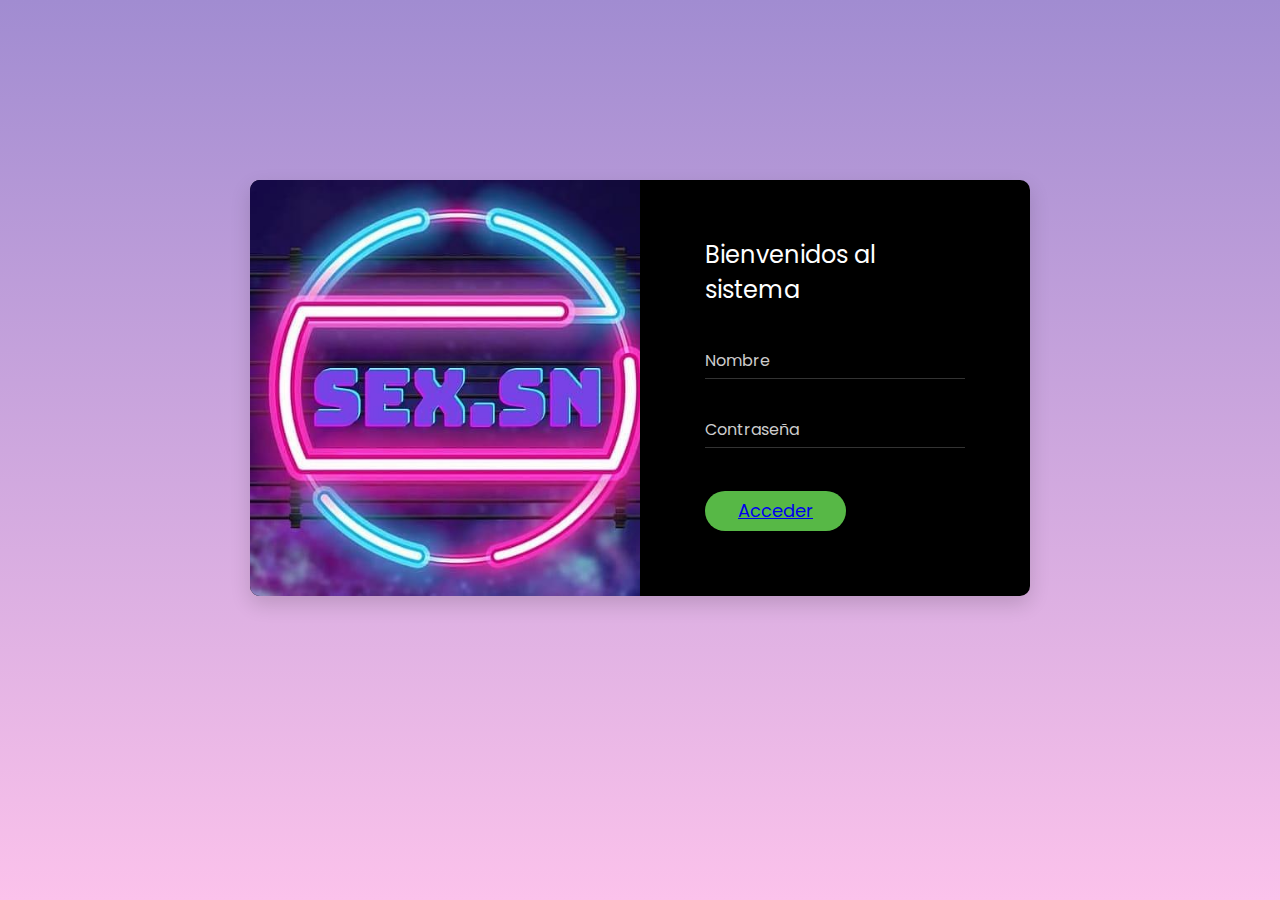
<file: Login/index.html>
<!DOCTYPE html>
<html lang="en">

<head>
    
    <meta charset="UTF-8">
    <meta name="viewport" content="width=device-width, initial-scale=1, shrink-to-fit=no">
    <meta name="description" content="Colorlib Templates">
    <meta name="author" content="Colorlib">
    <meta name="keywords" content="Colorlib Templates">

    
    <title> Login </title>
    <link rel="icon" href="C:\Users\Mnerl\Desktop\cursos\animate a programar\pagina sexshop\Login\images/logo.ico">
    <link href="vendor/mdi-font/css/material-design-iconic-font.min.css" rel="stylesheet" media="all">
    <link href="vendor/font-awesome-4.7/css/font-awesome.min.css" rel="stylesheet" media="all">

    <link href="https://fonts.googleapis.com/css?family=Poppins:100,100i,200,200i,300,300i,400,400i,500,500i,600,600i,700,700i,800,800i,900,900i" rel="stylesheet">

    
    <link href="vendor/select2/select2.min.css" rel="stylesheet" media="all">
    <link href="vendor/datepicker/daterangepicker.css" rel="stylesheet" media="all">

    <link href="css/main.css" rel="stylesheet" media="all">
</head>

<body>
    
  


    <div class="page-wrapper bg-gra-01 p-t-180 p-b-100 font-poppins">
        <div class="wrapper wrapper--w780">
            <div class="card card-3">
                <div class="card-heading"></div>
                <div class="card-body">
                    <h2 class="title">Bienvenidos al sistema </h2>
                    <form method="POST">
                        <div class="input-group">
                            <input class="input--style-3" type="text" placeholder="Nombre" name="login">
                        </div>
                    
                        <div class="input-group">
                            <input class="input--style-3" type="password" placeholder="Contraseña" name="password">
                        </div>
                        <div class="p-t-10">
                            <button class="btn btn--pill btn--green "style="text-decoration:none ;" onclick=go() type=button value=Acceder><a href="C:\Users\Mnerl\Desktop\cursos\animate a programar\pagina sexshop\pagina\pagina.html"> Acceder</button></a>
                        </div>
                    </form>
                </div>
            </div>
        </div>
    </div>

    <SCRIPT  language=JavaScript> 
        function go(){
        
        if (document.form.password.value=='CONTRASEÑA' && document.form.login.value=='USUARIO'){ 
                document.form.submit(); 
            } 
            else{ 
                 alert("Porfavor ingrese, nombre de usuario y contraseña correctos."); 
            } 
        } 
        </SCRIPT> 
    <script src="vendor/jquery/jquery.min.js"></script>
    
    <script src="vendor/select2/select2.min.js"></script>
    <script src="vendor/datepicker/moment.min.js"></script>
    <script src="vendor/datepicker/daterangepicker.js"></script>

    
    <script src="js/global.js"></script>




</body>

</html>
</file>
<file: Login/vendor/datepicker/daterangepicker.css>
.daterangepicker {
  position: absolute;
  color: inherit;
  background-color: #fff;
  border-radius: 4px;
  width: 278px;
  padding: 4px;
  margin-top: 1px;
  top: 100px;
  left: 20px;
  /* Calendars */ }
  .daterangepicker:before, .daterangepicker:after {
    position: absolute;
    display: inline-block;
    border-bottom-color: rgba(0, 0, 0, 0.2);
    content: ''; }
  .daterangepicker:before {
    top: -7px;
    border-right: 7px solid transparent;
    border-left: 7px solid transparent;
    border-bottom: 7px solid #ccc; }
  .daterangepicker:after {
    top: -6px;
    border-right: 6px solid transparent;
    border-bottom: 6px solid #fff;
    border-left: 6px solid transparent; }
  .daterangepicker.opensleft:before {
    right: 9px; }
  .daterangepicker.opensleft:after {
    right: 10px; }
  .daterangepicker.openscenter:before {
    left: 0;
    right: 0;
    width: 0;
    margin-left: auto;
    margin-right: auto; }
  .daterangepicker.openscenter:after {
    left: 0;
    right: 0;
    width: 0;
    margin-left: auto;
    margin-right: auto; }
  .daterangepicker.opensright:before {
    left: 9px; }
  .daterangepicker.opensright:after {
    left: 10px; }
  .daterangepicker.dropup {
    margin-top: -5px; }
    .daterangepicker.dropup:before {
      top: initial;
      bottom: -7px;
      border-bottom: initial;
      border-top: 7px solid #ccc; }
    .daterangepicker.dropup:after {
      top: initial;
      bottom: -6px;
      border-bottom: initial;
      border-top: 6px solid #fff; }
  .daterangepicker.dropdown-menu {
    max-width: none;
    z-index: 3001; }
  .daterangepicker.single .ranges, .daterangepicker.single .calendar {
    float: none; }
  .daterangepicker.show-calendar .calendar {
    display: block; }
  .daterangepicker .calendar {
    display: none;
    max-width: 270px;
    margin: 4px; }
    .daterangepicker .calendar.single .calendar-table {
      border: none; }
    .daterangepicker .calendar th, .daterangepicker .calendar td {
      white-space: nowrap;
      text-align: center;
      min-width: 32px; }
  .daterangepicker .calendar-table {
    border: 1px solid #fff;
    padding: 4px;
    border-radius: 4px;
    background-color: #fff; }
  .daterangepicker table {
    width: 100%;
    margin: 0; }
  .daterangepicker td, .daterangepicker th {
    text-align: center;
    width: 20px;
    height: 20px;
    border-radius: 4px;
    border: 1px solid transparent;
    white-space: nowrap;
    cursor: pointer; }
    .daterangepicker td.available:hover, .daterangepicker th.available:hover {
      background-color: #eee;
      border-color: transparent;
      color: inherit; }
    .daterangepicker td.week, .daterangepicker th.week {
      font-size: 80%;
      color: #ccc; }
  .daterangepicker td.off, .daterangepicker td.off.in-range, .daterangepicker td.off.start-date, .daterangepicker td.off.end-date {
    background-color: #fff;
    border-color: transparent;
    color: #999; }
  .daterangepicker td.in-range {
    background-color: #ebf4f8;
    border-color: transparent;
    color: #000;
    border-radius: 0; }
  .daterangepicker td.start-date {
    border-radius: 4px 0 0 4px; }
  .daterangepicker td.end-date {
    border-radius: 0 4px 4px 0; }
  .daterangepicker td.start-date.end-date {
    border-radius: 4px; }
  .daterangepicker td.active, .daterangepicker td.active:hover {
    background-color: #357ebd;
    border-color: transparent;
    color: #fff; }
  .daterangepicker th.month {
    width: auto; }
  .daterangepicker td.disabled, .daterangepicker option.disabled {
    color: #999;
    cursor: not-allowed;
    text-decoration: line-through; }
  .daterangepicker select.monthselect, .daterangepicker select.yearselect {
    font-size: 12px;
    padding: 1px;
    height: auto;
    margin: 0;
    cursor: default; }
  .daterangepicker select.monthselect {
    margin-right: 2%;
    width: 56%; }
  .daterangepicker select.yearselect {
    width: 40%; }
  .daterangepicker select.hourselect, .daterangepicker select.minuteselect, .daterangepicker select.secondselect, .daterangepicker select.ampmselect {
    width: 50px;
    margin-bottom: 0; }
  .daterangepicker .input-mini {
    border: 1px solid #ccc;
    border-radius: 4px;
    color: #555;
    height: 30px;
    line-height: 30px;
    display: block;
    vertical-align: middle;
    margin: 0 0 5px 0;
    padding: 0 6px 0 28px;
    width: 100%; }
    .daterangepicker .input-mini.active {
      border: 1px solid #08c;
      border-radius: 4px; }
  .daterangepicker .daterangepicker_input {
    position: relative; }
    .daterangepicker .daterangepicker_input i {
      position: absolute;
      left: 8px;
      top: 8px; }
  .daterangepicker.rtl .input-mini {
    padding-right: 28px;
    padding-left: 6px; }
  .daterangepicker.rtl .daterangepicker_input i {
    left: auto;
    right: 8px; }
  .daterangepicker .calendar-time {
    text-align: center;
    margin: 5px auto;
    line-height: 30px;
    position: relative;
    padding-left: 28px; }
    .daterangepicker .calendar-time select.disabled {
      color: #ccc;
      cursor: not-allowed; }

.ranges {
  font-size: 11px;
  float: none;
  margin: 4px;
  text-align: left; }
  .ranges ul {
    list-style: none;
    margin: 0 auto;
    padding: 0;
    width: 100%; }
  .ranges li {
    font-size: 13px;
    background-color: #f5f5f5;
    border: 1px solid #f5f5f5;
    border-radius: 4px;
    color: #08c;
    padding: 3px 12px;
    margin-bottom: 8px;
    cursor: pointer; }
    .ranges li:hover {
      background-color: #08c;
      border: 1px solid #08c;
      color: #fff; }
    .ranges li.active {
      background-color: #08c;
      border: 1px solid #08c;
      color: #fff; }

/*  Larger Screen Styling */
@media (min-width: 564px) {
  .daterangepicker {
    width: auto; }
    .daterangepicker .ranges ul {
      width: 160px; }
    .daterangepicker.single .ranges ul {
      width: 100%; }
    .daterangepicker.single .calendar.left {
      clear: none; }
    .daterangepicker.single.ltr .ranges, .daterangepicker.single.ltr .calendar {
      float: left; }
    .daterangepicker.single.rtl .ranges, .daterangepicker.single.rtl .calendar {
      float: right; }
    .daterangepicker.ltr {
      direction: ltr;
      text-align: left; }
      .daterangepicker.ltr .calendar.left {
        clear: left;
        margin-right: 0; }
        .daterangepicker.ltr .calendar.left .calendar-table {
          border-right: none;
          border-top-right-radius: 0;
          border-bottom-right-radius: 0; }
      .daterangepicker.ltr .calendar.right {
        margin-left: 0; }
        .daterangepicker.ltr .calendar.right .calendar-table {
          border-left: none;
          border-top-left-radius: 0;
          border-bottom-left-radius: 0; }
      .daterangepicker.ltr .left .daterangepicker_input {
        padding-right: 12px; }
      .daterangepicker.ltr .calendar.left .calendar-table {
        padding-right: 12px; }
      .daterangepicker.ltr .ranges, .daterangepicker.ltr .calendar {
        float: left; }
    .daterangepicker.rtl {
      direction: rtl;
      text-align: right; }
      .daterangepicker.rtl .calendar.left {
        clear: right;
        margin-left: 0; }
        .daterangepicker.rtl .calendar.left .calendar-table {
          border-left: none;
          border-top-left-radius: 0;
          border-bottom-left-radius: 0; }
      .daterangepicker.rtl .calendar.right {
        margin-right: 0; }
        .daterangepicker.rtl .calendar.right .calendar-table {
          border-right: none;
          border-top-right-radius: 0;
          border-bottom-right-radius: 0; }
      .daterangepicker.rtl .left .daterangepicker_input {
        padding-left: 12px; }
      .daterangepicker.rtl .calendar.left .calendar-table {
        padding-left: 12px; }
      .daterangepicker.rtl .ranges, .daterangepicker.rtl .calendar {
        text-align: right;
        float: right; } }
@media (min-width: 730px) {
  .daterangepicker .ranges {
    width: auto; }
  .daterangepicker.ltr .ranges {
    float: left; }
  .daterangepicker.rtl .ranges {
    float: right; }
  .daterangepicker .calendar.left {
    clear: none !important; } }
</file>
<file: Login/css/main.css>
/* ==========================================================================
   #FONT
   ========================================================================== */
.font-robo {
  font-family: "Roboto", "Arial", "Helvetica Neue", sans-serif;
}

.font-poppins {
  font-family: "Poppins", "Arial", "Helvetica Neue", sans-serif;
}

/* ==========================================================================
   #GRID
   ========================================================================== */
.row {
  display: -webkit-box;
  display: -webkit-flex;
  display: -moz-box;
  display: -ms-flexbox;
  display: flex;
  -webkit-flex-wrap: wrap;
  -ms-flex-wrap: wrap;
  flex-wrap: wrap;
}

.row-space {
  -webkit-box-pack: justify;
  -webkit-justify-content: space-between;
  -moz-box-pack: justify;
  -ms-flex-pack: justify;
  justify-content: space-between;
}

.col-2 {
  width: -webkit-calc((100% - 60px) / 2);
  width: -moz-calc((100% - 60px) / 2);
  width: calc((100% - 60px) / 2);
}

@media (max-width: 767px) {
  .col-2 {
    width: 100%;
  }
}

/* ==========================================================================
   #BOX-SIZING
   ========================================================================== */
/**
 * More sensible default box-sizing:
 * css-tricks.com/inheriting-box-sizing-probably-slightly-better-best-practice
 */
html {
  -webkit-box-sizing: border-box;
  -moz-box-sizing: border-box;
  box-sizing: border-box;
}

* {
  padding: 0;
  margin: 0;
}

*, *:before, *:after {
  -webkit-box-sizing: inherit;
  -moz-box-sizing: inherit;
  box-sizing: inherit;
}

/* ==========================================================================
   #RESET
   ========================================================================== */
/**
 * A very simple reset that sits on top of Normalize.css.
 */
body,
h1, h2, h3, h4, h5, h6,
blockquote, p, pre,
dl, dd, ol, ul,
figure,
hr,
fieldset, legend {
  margin: 0;
  padding: 0;
}

/**
 * Remove trailing margins from nested lists.
 */
li > ol,
li > ul {
  margin-bottom: 0;
}

/**
 * Remove default table spacing.
 */
table {
  border-collapse: collapse;
  border-spacing: 0;
}

/**
 * 1. Reset Chrome and Firefox behaviour which sets a `min-width: min-content;`
 *    on fieldsets.
 */
fieldset {
  min-width: 0;
  /* [1] */
  border: 0;
}

button {
  outline: none;
  background: none;
  border: none;
}

/* ==========================================================================
   #PAGE WRAPPER
   ========================================================================== */
.page-wrapper {
  min-height: 100vh;
}

body {
  font-family: "Poppins", "Arial", "Helvetica Neue", sans-serif;
  font-weight: 400;
  font-size: 14px;
}

h1, h2, h3, h4, h5, h6 {
  font-weight: 400;
}

h1 {
  font-size: 36px;
}

h2 {
  font-size: 30px;
}

h3 {
  font-size: 24px;
}

h4 {
  font-size: 18px;
}

h5 {
  font-size: 15px;
}

h6 {
  font-size: 13px;
}

/* ==========================================================================
   #BACKGROUND
   ========================================================================== */
.bg-blue {
  background: #2c6ed5;
}

.bg-red {
  background: #fa4251;
}

.bg-gra-01 {
  background: -webkit-gradient(linear, left bottom, left top, from(#fbc2eb), to(#a18cd1));
  background: -webkit-linear-gradient(bottom, #fbc2eb 0%, #a18cd1 100%);
  background: -moz-linear-gradient(bottom, #fbc2eb 0%, #a18cd1 100%);
  background: -o-linear-gradient(bottom, #fbc2eb 0%, #a18cd1 100%);
  background: linear-gradient(to top, #fbc2eb 0%, #a18cd1 100%);
}

/* ==========================================================================
   #SPACING
   ========================================================================== */
.p-t-100 {
  padding-top: 100px;
}

.p-t-180 {
  padding-top: 180px;
}

.p-t-20 {
  padding-top: 20px;
}

.p-t-10 {
  padding-top: 10px;
}

.p-t-30 {
  padding-top: 30px;
}

.p-b-100 {
  padding-bottom: 100px;
}

/* ==========================================================================
   #WRAPPER
   ========================================================================== */
.wrapper {
  margin: 0 auto;
}

.wrapper--w960 {
  max-width: 960px;
}

.wrapper--w780 {
  max-width: 780px;
}

.wrapper--w680 {
  max-width: 680px;
}

/* ==========================================================================
   #BUTTON
   ========================================================================== */
.btn {
  display: inline-block;
  line-height: 40px;
  padding: 0 33px;
  font-family: Poppins, Arial, "Helvetica Neue", sans-serif;
  cursor: pointer;
  color: #fff;
  -webkit-transition: all 0.4s ease;
  -o-transition: all 0.4s ease;
  -moz-transition: all 0.4s ease;
  transition: all 0.4s ease;
  font-size: 18px;
}

.btn--radius {
  -webkit-border-radius: 3px;
  -moz-border-radius: 3px;
  border-radius: 3px;
}

.btn--pill {
  -webkit-border-radius: 20px;
  -moz-border-radius: 20px;
  border-radius: 20px;
}

.btn--green {
  background: #57b846;
}

.btn--green:hover {
  background: #4dae3c;
}

/* ==========================================================================
   #DATE PICKER
   ========================================================================== */
td.active {
  background-color: #2c6ed5;
}

input[type="date" i] {
  padding: 14px;
}

.table-condensed td, .table-condensed th {
  font-size: 14px;
  font-family: "Roboto", "Arial", "Helvetica Neue", sans-serif;
  font-weight: 400;
}

.daterangepicker td {
  width: 40px;
  height: 30px;
}

.daterangepicker {
  border: none;
  -webkit-box-shadow: 0px 8px 20px 0px rgba(0, 0, 0, 0.15);
  -moz-box-shadow: 0px 8px 20px 0px rgba(0, 0, 0, 0.15);
  box-shadow: 0px 8px 20px 0px rgba(0, 0, 0, 0.15);
  display: none;
  border: 1px solid #e0e0e0;
  margin-top: 5px;
}

.daterangepicker::after, .daterangepicker::before {
  display: none;
}

.daterangepicker thead tr th {
  padding: 10px 0;
}

.daterangepicker .table-condensed th select {
  border: 1px solid #ccc;
  -webkit-border-radius: 3px;
  -moz-border-radius: 3px;
  border-radius: 3px;
  font-size: 14px;
  padding: 5px;
  outline: none;
}

/* ==========================================================================
   #FORM
   ========================================================================== */
input {
  outline: none;
  margin: 0;
  border: none;
  -webkit-box-shadow: none;
  -moz-box-shadow: none;
  box-shadow: none;
  width: 100%;
  font-size: 14px;
  font-family: inherit;
}

.input-icon {
  position: absolute;
  font-size: 18px;
  color: #ccc;
  right: 8px;
  top: 50%;
  -webkit-transform: translateY(-50%);
  -moz-transform: translateY(-50%);
  -ms-transform: translateY(-50%);
  -o-transform: translateY(-50%);
  transform: translateY(-50%);
  cursor: pointer;
}

.input-group {
  position: relative;
  margin-bottom: 33px;
  border-bottom: 1px solid rgba(255, 255, 255, 0.2);
}

.input--style-3 {
  padding: 5px 0;
  font-size: 16px;
  color: #ccc;
  background: transparent;
}

.input--style-3::-webkit-input-placeholder {
  /* WebKit, Blink, Edge */
  color: #ccc;
}

.input--style-3:-moz-placeholder {
  /* Mozilla Firefox 4 to 18 */
  color: #ccc;
  opacity: 1;
}

.input--style-3::-moz-placeholder {
  /* Mozilla Firefox 19+ */
  color: #ccc;
  opacity: 1;
}

.input--style-3:-ms-input-placeholder {
  /* Internet Explorer 10-11 */
  color: #ccc;
}

.input--style-3:-ms-input-placeholder {
  /* Microsoft Edge */
  color: #ccc;
}

/* ==========================================================================
   #SELECT2
   ========================================================================== */
.select--no-search .select2-search {
  display: none !important;
}

.rs-select2 .select2-container {
  width: 100% !important;
  outline: none;
}

.rs-select2 .select2-container .select2-selection--single {
  outline: none;
  border: none;
  height: 36px;
  background: transparent;
}

.rs-select2 .select2-container .select2-selection--single .select2-selection__rendered {
  line-height: 36px;
  padding-left: 0;
  color: #ccc;
  font-size: 16px;
  font-family: inherit;
}

.rs-select2 .select2-container .select2-selection--single .select2-selection__arrow {
  height: 34px;
  right: 4px;
  display: -webkit-box;
  display: -webkit-flex;
  display: -moz-box;
  display: -ms-flexbox;
  display: flex;
  -webkit-box-pack: center;
  -webkit-justify-content: center;
  -moz-box-pack: center;
  -ms-flex-pack: center;
  justify-content: center;
  -webkit-box-align: center;
  -webkit-align-items: center;
  -moz-box-align: center;
  -ms-flex-align: center;
  align-items: center;
}

.rs-select2 .select2-container .select2-selection--single .select2-selection__arrow b {
  display: none;
}

.rs-select2 .select2-container .select2-selection--single .select2-selection__arrow:after {
  font-family: "Material-Design-Iconic-Font";
  content: '\f2f9';
  font-size: 18px;
  color: #ccc;
  -webkit-transition: all 0.4s ease;
  -o-transition: all 0.4s ease;
  -moz-transition: all 0.4s ease;
  transition: all 0.4s ease;
}

.rs-select2 .select2-container.select2-container--open .select2-selection--single .select2-selection__arrow::after {
  -webkit-transform: rotate(-180deg);
  -moz-transform: rotate(-180deg);
  -ms-transform: rotate(-180deg);
  -o-transform: rotate(-180deg);
  transform: rotate(-180deg);
}

.select2-container--open .select2-dropdown--below {
  border: none;
  -webkit-border-radius: 3px;
  -moz-border-radius: 3px;
  border-radius: 3px;
  -webkit-box-shadow: 0px 8px 20px 0px rgba(0, 0, 0, 0.15);
  -moz-box-shadow: 0px 8px 20px 0px rgba(0, 0, 0, 0.15);
  box-shadow: 0px 8px 20px 0px rgba(0, 0, 0, 0.15);
  border: 1px solid #e0e0e0;
  margin-top: 5px;
  overflow: hidden;
}

/* ==========================================================================
   #TITLE
   ========================================================================== */
.title {
  font-size: 24px;
  color: #fff;
  font-weight: 400;
  margin-bottom: 36px;
}

/* ==========================================================================
   #CARD
   ========================================================================== */
.card {
  overflow: hidden;
  -webkit-border-radius: 3px;
  -moz-border-radius: 3px;
  border-radius: 3px;
  background: #fff;
}

.card-3 {
  background: #000;
  -webkit-border-radius: 10px;
  -moz-border-radius: 10px;
  border-radius: 10px;
  -webkit-box-shadow: 0px 8px 20px 0px rgba(0, 0, 0, 0.15);
  -moz-box-shadow: 0px 8px 20px 0px rgba(0, 0, 0, 0.15);
  box-shadow: 0px 8px 20px 0px rgba(0, 0, 0, 0.15);
  width: 100%;
  display: table;
}

.card-3 .card-heading {
  background: url("../images/bg-heading-03.jpg") top left/cover no-repeat;
  display: table-cell;
  width: 50%;
}

.card-3 .card-body {
  padding: 57px 65px;
  padding-bottom: 65px;
  display: table-cell;
}

@media (max-width: 767px) {
  .card-3 {
    display: block;
  }
  .card-3 .card-heading {
    display: block;
    width: 100%;
    padding-top: 400px;
    background-position: center center;
  }
  .card-3 .card-body {
    display: block;
    width: 100%;
    padding: 37px 30px;
    padding-bottom: 45px;
  }
}
</file>
<file: Login/vendor/mdi-font/css/material-design-iconic-font.min.css>
@font-face{font-family:Material-Design-Iconic-Font;src:url(../fonts/Material-Design-Iconic-Font.woff2?v=2.2.0) format('woff2'),url(../fonts/Material-Design-Iconic-Font.woff?v=2.2.0) format('woff'),url(../fonts/Material-Design-Iconic-Font.ttf?v=2.2.0) format('truetype')}.zmdi{display:inline-block;font:normal normal normal 14px/1 'Material-Design-Iconic-Font';font-size:inherit;text-rendering:auto;-webkit-font-smoothing:antialiased;-moz-osx-font-smoothing:grayscale}.zmdi-hc-lg{font-size:1.33333333em;line-height:.75em;vertical-align:-15%}.zmdi-hc-2x{font-size:2em}.zmdi-hc-3x{font-size:3em}.zmdi-hc-4x{font-size:4em}.zmdi-hc-5x{font-size:5em}.zmdi-hc-fw{width:1.28571429em;text-align:center}.zmdi-hc-ul{padding-left:0;margin-left:2.14285714em;list-style-type:none}.zmdi-hc-ul>li{position:relative}.zmdi-hc-li{position:absolute;left:-2.14285714em;width:2.14285714em;top:.14285714em;text-align:center}.zmdi-hc-li.zmdi-hc-lg{left:-1.85714286em}.zmdi-hc-border{padding:.1em .25em;border:solid .1em #9e9e9e;border-radius:2px}.zmdi-hc-border-circle{padding:.1em .25em;border:solid .1em #9e9e9e;border-radius:50%}.zmdi.pull-left{float:left;margin-right:.15em}.zmdi.pull-right{float:right;margin-left:.15em}.zmdi-hc-spin{-webkit-animation:zmdi-spin 1.5s infinite linear;animation:zmdi-spin 1.5s infinite linear}.zmdi-hc-spin-reverse{-webkit-animation:zmdi-spin-reverse 1.5s infinite linear;animation:zmdi-spin-reverse 1.5s infinite linear}@-webkit-keyframes zmdi-spin{0%{-webkit-transform:rotate(0deg);transform:rotate(0deg)}100%{-webkit-transform:rotate(359deg);transform:rotate(359deg)}}@keyframes zmdi-spin{0%{-webkit-transform:rotate(0deg);transform:rotate(0deg)}100%{-webkit-transform:rotate(359deg);transform:rotate(359deg)}}@-webkit-keyframes zmdi-spin-reverse{0%{-webkit-transform:rotate(0deg);transform:rotate(0deg)}100%{-webkit-transform:rotate(-359deg);transform:rotate(-359deg)}}@keyframes zmdi-spin-reverse{0%{-webkit-transform:rotate(0deg);transform:rotate(0deg)}100%{-webkit-transform:rotate(-359deg);transform:rotate(-359deg)}}.zmdi-hc-rotate-90{-webkit-transform:rotate(90deg);-ms-transform:rotate(90deg);transform:rotate(90deg)}.zmdi-hc-rotate-180{-webkit-transform:rotate(180deg);-ms-transform:rotate(180deg);transform:rotate(180deg)}.zmdi-hc-rotate-270{-webkit-transform:rotate(270deg);-ms-transform:rotate(270deg);transform:rotate(270deg)}.zmdi-hc-flip-horizontal{-webkit-transform:scale(-1,1);-ms-transform:scale(-1,1);transform:scale(-1,1)}.zmdi-hc-flip-vertical{-webkit-transform:scale(1,-1);-ms-transform:scale(1,-1);transform:scale(1,-1)}.zmdi-hc-stack{position:relative;display:inline-block;width:2em;height:2em;line-height:2em;vertical-align:middle}.zmdi-hc-stack-1x,.zmdi-hc-stack-2x{position:absolute;left:0;width:100%;text-align:center}.zmdi-hc-stack-1x{line-height:inherit}.zmdi-hc-stack-2x{font-size:2em}.zmdi-hc-inverse{color:#fff}.zmdi-3d-rotation:before{content:'\f101'}.zmdi-airplane-off:before{content:'\f102'}.zmdi-airplane:before{content:'\f103'}.zmdi-album:before{content:'\f104'}.zmdi-archive:before{content:'\f105'}.zmdi-assignment-account:before{content:'\f106'}.zmdi-assignment-alert:before{content:'\f107'}.zmdi-assignment-check:before{content:'\f108'}.zmdi-assignment-o:before{content:'\f109'}.zmdi-assignment-return:before{content:'\f10a'}.zmdi-assignment-returned:before{content:'\f10b'}.zmdi-assignment:before{content:'\f10c'}.zmdi-attachment-alt:before{content:'\f10d'}.zmdi-attachment:before{content:'\f10e'}.zmdi-audio:before{content:'\f10f'}.zmdi-badge-check:before{content:'\f110'}.zmdi-balance-wallet:before{content:'\f111'}.zmdi-balance:before{content:'\f112'}.zmdi-battery-alert:before{content:'\f113'}.zmdi-battery-flash:before{content:'\f114'}.zmdi-battery-unknown:before{content:'\f115'}.zmdi-battery:before{content:'\f116'}.zmdi-bike:before{content:'\f117'}.zmdi-block-alt:before{content:'\f118'}.zmdi-block:before{content:'\f119'}.zmdi-boat:before{content:'\f11a'}.zmdi-book-image:before{content:'\f11b'}.zmdi-book:before{content:'\f11c'}.zmdi-bookmark-outline:before{content:'\f11d'}.zmdi-bookmark:before{content:'\f11e'}.zmdi-brush:before{content:'\f11f'}.zmdi-bug:before{content:'\f120'}.zmdi-bus:before{content:'\f121'}.zmdi-cake:before{content:'\f122'}.zmdi-car-taxi:before{content:'\f123'}.zmdi-car-wash:before{content:'\f124'}.zmdi-car:before{content:'\f125'}.zmdi-card-giftcard:before{content:'\f126'}.zmdi-card-membership:before{content:'\f127'}.zmdi-card-travel:before{content:'\f128'}.zmdi-card:before{content:'\f129'}.zmdi-case-check:before{content:'\f12a'}.zmdi-case-download:before{content:'\f12b'}.zmdi-case-play:before{content:'\f12c'}.zmdi-case:before{content:'\f12d'}.zmdi-cast-connected:before{content:'\f12e'}.zmdi-cast:before{content:'\f12f'}.zmdi-chart-donut:before{content:'\f130'}.zmdi-chart:before{content:'\f131'}.zmdi-city-alt:before{content:'\f132'}.zmdi-city:before{content:'\f133'}.zmdi-close-circle-o:before{content:'\f134'}.zmdi-close-circle:before{content:'\f135'}.zmdi-close:before{content:'\f136'}.zmdi-cocktail:before{content:'\f137'}.zmdi-code-setting:before{content:'\f138'}.zmdi-code-smartphone:before{content:'\f139'}.zmdi-code:before{content:'\f13a'}.zmdi-coffee:before{content:'\f13b'}.zmdi-collection-bookmark:before{content:'\f13c'}.zmdi-collection-case-play:before{content:'\f13d'}.zmdi-collection-folder-image:before{content:'\f13e'}.zmdi-collection-image-o:before{content:'\f13f'}.zmdi-collection-image:before{content:'\f140'}.zmdi-collection-item-1:before{content:'\f141'}.zmdi-collection-item-2:before{content:'\f142'}.zmdi-collection-item-3:before{content:'\f143'}.zmdi-collection-item-4:before{content:'\f144'}.zmdi-collection-item-5:before{content:'\f145'}.zmdi-collection-item-6:before{content:'\f146'}.zmdi-collection-item-7:before{content:'\f147'}.zmdi-collection-item-8:before{content:'\f148'}.zmdi-collection-item-9-plus:before{content:'\f149'}.zmdi-collection-item-9:before{content:'\f14a'}.zmdi-collection-item:before{content:'\f14b'}.zmdi-collection-music:before{content:'\f14c'}.zmdi-collection-pdf:before{content:'\f14d'}.zmdi-collection-plus:before{content:'\f14e'}.zmdi-collection-speaker:before{content:'\f14f'}.zmdi-collection-text:before{content:'\f150'}.zmdi-collection-video:before{content:'\f151'}.zmdi-compass:before{content:'\f152'}.zmdi-cutlery:before{content:'\f153'}.zmdi-delete:before{content:'\f154'}.zmdi-dialpad:before{content:'\f155'}.zmdi-dns:before{content:'\f156'}.zmdi-drink:before{content:'\f157'}.zmdi-edit:before{content:'\f158'}.zmdi-email-open:before{content:'\f159'}.zmdi-email:before{content:'\f15a'}.zmdi-eye-off:before{content:'\f15b'}.zmdi-eye:before{content:'\f15c'}.zmdi-eyedropper:before{content:'\f15d'}.zmdi-favorite-outline:before{content:'\f15e'}.zmdi-favorite:before{content:'\f15f'}.zmdi-filter-list:before{content:'\f160'}.zmdi-fire:before{content:'\f161'}.zmdi-flag:before{content:'\f162'}.zmdi-flare:before{content:'\f163'}.zmdi-flash-auto:before{content:'\f164'}.zmdi-flash-off:before{content:'\f165'}.zmdi-flash:before{content:'\f166'}.zmdi-flip:before{content:'\f167'}.zmdi-flower-alt:before{content:'\f168'}.zmdi-flower:before{content:'\f169'}.zmdi-font:before{content:'\f16a'}.zmdi-fullscreen-alt:before{content:'\f16b'}.zmdi-fullscreen-exit:before{content:'\f16c'}.zmdi-fullscreen:before{content:'\f16d'}.zmdi-functions:before{content:'\f16e'}.zmdi-gas-station:before{content:'\f16f'}.zmdi-gesture:before{content:'\f170'}.zmdi-globe-alt:before{content:'\f171'}.zmdi-globe-lock:before{content:'\f172'}.zmdi-globe:before{content:'\f173'}.zmdi-graduation-cap:before{content:'\f174'}.zmdi-home:before{content:'\f175'}.zmdi-hospital-alt:before{content:'\f176'}.zmdi-hospital:before{content:'\f177'}.zmdi-hotel:before{content:'\f178'}.zmdi-hourglass-alt:before{content:'\f179'}.zmdi-hourglass-outline:before{content:'\f17a'}.zmdi-hourglass:before{content:'\f17b'}.zmdi-http:before{content:'\f17c'}.zmdi-image-alt:before{content:'\f17d'}.zmdi-image-o:before{content:'\f17e'}.zmdi-image:before{content:'\f17f'}.zmdi-inbox:before{content:'\f180'}.zmdi-invert-colors-off:before{content:'\f181'}.zmdi-invert-colors:before{content:'\f182'}.zmdi-key:before{content:'\f183'}.zmdi-label-alt-outline:before{content:'\f184'}.zmdi-label-alt:before{content:'\f185'}.zmdi-label-heart:before{content:'\f186'}.zmdi-label:before{content:'\f187'}.zmdi-labels:before{content:'\f188'}.zmdi-lamp:before{content:'\f189'}.zmdi-landscape:before{content:'\f18a'}.zmdi-layers-off:before{content:'\f18b'}.zmdi-layers:before{content:'\f18c'}.zmdi-library:before{content:'\f18d'}.zmdi-link:before{content:'\f18e'}.zmdi-lock-open:before{content:'\f18f'}.zmdi-lock-outline:before{content:'\f190'}.zmdi-lock:before{content:'\f191'}.zmdi-mail-reply-all:before{content:'\f192'}.zmdi-mail-reply:before{content:'\f193'}.zmdi-mail-send:before{content:'\f194'}.zmdi-mall:before{content:'\f195'}.zmdi-map:before{content:'\f196'}.zmdi-menu:before{content:'\f197'}.zmdi-money-box:before{content:'\f198'}.zmdi-money-off:before{content:'\f199'}.zmdi-money:before{content:'\f19a'}.zmdi-more-vert:before{content:'\f19b'}.zmdi-more:before{content:'\f19c'}.zmdi-movie-alt:before{content:'\f19d'}.zmdi-movie:before{content:'\f19e'}.zmdi-nature-people:before{content:'\f19f'}.zmdi-nature:before{content:'\f1a0'}.zmdi-navigation:before{content:'\f1a1'}.zmdi-open-in-browser:before{content:'\f1a2'}.zmdi-open-in-new:before{content:'\f1a3'}.zmdi-palette:before{content:'\f1a4'}.zmdi-parking:before{content:'\f1a5'}.zmdi-pin-account:before{content:'\f1a6'}.zmdi-pin-assistant:before{content:'\f1a7'}.zmdi-pin-drop:before{content:'\f1a8'}.zmdi-pin-help:before{content:'\f1a9'}.zmdi-pin-off:before{content:'\f1aa'}.zmdi-pin:before{content:'\f1ab'}.zmdi-pizza:before{content:'\f1ac'}.zmdi-plaster:before{content:'\f1ad'}.zmdi-power-setting:before{content:'\f1ae'}.zmdi-power:before{content:'\f1af'}.zmdi-print:before{content:'\f1b0'}.zmdi-puzzle-piece:before{content:'\f1b1'}.zmdi-quote:before{content:'\f1b2'}.zmdi-railway:before{content:'\f1b3'}.zmdi-receipt:before{content:'\f1b4'}.zmdi-refresh-alt:before{content:'\f1b5'}.zmdi-refresh-sync-alert:before{content:'\f1b6'}.zmdi-refresh-sync-off:before{content:'\f1b7'}.zmdi-refresh-sync:before{content:'\f1b8'}.zmdi-refresh:before{content:'\f1b9'}.zmdi-roller:before{content:'\f1ba'}.zmdi-ruler:before{content:'\f1bb'}.zmdi-scissors:before{content:'\f1bc'}.zmdi-screen-rotation-lock:before{content:'\f1bd'}.zmdi-screen-rotation:before{content:'\f1be'}.zmdi-search-for:before{content:'\f1bf'}.zmdi-search-in-file:before{content:'\f1c0'}.zmdi-search-in-page:before{content:'\f1c1'}.zmdi-search-replace:before{content:'\f1c2'}.zmdi-search:before{content:'\f1c3'}.zmdi-seat:before{content:'\f1c4'}.zmdi-settings-square:before{content:'\f1c5'}.zmdi-settings:before{content:'\f1c6'}.zmdi-shield-check:before{content:'\f1c7'}.zmdi-shield-security:before{content:'\f1c8'}.zmdi-shopping-basket:before{content:'\f1c9'}.zmdi-shopping-cart-plus:before{content:'\f1ca'}.zmdi-shopping-cart:before{content:'\f1cb'}.zmdi-sign-in:before{content:'\f1cc'}.zmdi-sort-amount-asc:before{content:'\f1cd'}.zmdi-sort-amount-desc:before{content:'\f1ce'}.zmdi-sort-asc:before{content:'\f1cf'}.zmdi-sort-desc:before{content:'\f1d0'}.zmdi-spellcheck:before{content:'\f1d1'}.zmdi-storage:before{content:'\f1d2'}.zmdi-store-24:before{content:'\f1d3'}.zmdi-store:before{content:'\f1d4'}.zmdi-subway:before{content:'\f1d5'}.zmdi-sun:before{content:'\f1d6'}.zmdi-tab-unselected:before{content:'\f1d7'}.zmdi-tab:before{content:'\f1d8'}.zmdi-tag-close:before{content:'\f1d9'}.zmdi-tag-more:before{content:'\f1da'}.zmdi-tag:before{content:'\f1db'}.zmdi-thumb-down:before{content:'\f1dc'}.zmdi-thumb-up-down:before{content:'\f1dd'}.zmdi-thumb-up:before{content:'\f1de'}.zmdi-ticket-star:before{content:'\f1df'}.zmdi-toll:before{content:'\f1e0'}.zmdi-toys:before{content:'\f1e1'}.zmdi-traffic:before{content:'\f1e2'}.zmdi-translate:before{content:'\f1e3'}.zmdi-triangle-down:before{content:'\f1e4'}.zmdi-triangle-up:before{content:'\f1e5'}.zmdi-truck:before{content:'\f1e6'}.zmdi-turning-sign:before{content:'\f1e7'}.zmdi-wallpaper:before{content:'\f1e8'}.zmdi-washing-machine:before{content:'\f1e9'}.zmdi-window-maximize:before{content:'\f1ea'}.zmdi-window-minimize:before{content:'\f1eb'}.zmdi-window-restore:before{content:'\f1ec'}.zmdi-wrench:before{content:'\f1ed'}.zmdi-zoom-in:before{content:'\f1ee'}.zmdi-zoom-out:before{content:'\f1ef'}.zmdi-alert-circle-o:before{content:'\f1f0'}.zmdi-alert-circle:before{content:'\f1f1'}.zmdi-alert-octagon:before{content:'\f1f2'}.zmdi-alert-polygon:before{content:'\f1f3'}.zmdi-alert-triangle:before{content:'\f1f4'}.zmdi-help-outline:before{content:'\f1f5'}.zmdi-help:before{content:'\f1f6'}.zmdi-info-outline:before{content:'\f1f7'}.zmdi-info:before{content:'\f1f8'}.zmdi-notifications-active:before{content:'\f1f9'}.zmdi-notifications-add:before{content:'\f1fa'}.zmdi-notifications-none:before{content:'\f1fb'}.zmdi-notifications-off:before{content:'\f1fc'}.zmdi-notifications-paused:before{content:'\f1fd'}.zmdi-notifications:before{content:'\f1fe'}.zmdi-account-add:before{content:'\f1ff'}.zmdi-account-box-mail:before{content:'\f200'}.zmdi-account-box-o:before{content:'\f201'}.zmdi-account-box-phone:before{content:'\f202'}.zmdi-account-box:before{content:'\f203'}.zmdi-account-calendar:before{content:'\f204'}.zmdi-account-circle:before{content:'\f205'}.zmdi-account-o:before{content:'\f206'}.zmdi-account:before{content:'\f207'}.zmdi-accounts-add:before{content:'\f208'}.zmdi-accounts-alt:before{content:'\f209'}.zmdi-accounts-list-alt:before{content:'\f20a'}.zmdi-accounts-list:before{content:'\f20b'}.zmdi-accounts-outline:before{content:'\f20c'}.zmdi-accounts:before{content:'\f20d'}.zmdi-face:before{content:'\f20e'}.zmdi-female:before{content:'\f20f'}.zmdi-male-alt:before{content:'\f210'}.zmdi-male-female:before{content:'\f211'}.zmdi-male:before{content:'\f212'}.zmdi-mood-bad:before{content:'\f213'}.zmdi-mood:before{content:'\f214'}.zmdi-run:before{content:'\f215'}.zmdi-walk:before{content:'\f216'}.zmdi-cloud-box:before{content:'\f217'}.zmdi-cloud-circle:before{content:'\f218'}.zmdi-cloud-done:before{content:'\f219'}.zmdi-cloud-download:before{content:'\f21a'}.zmdi-cloud-off:before{content:'\f21b'}.zmdi-cloud-outline-alt:before{content:'\f21c'}.zmdi-cloud-outline:before{content:'\f21d'}.zmdi-cloud-upload:before{content:'\f21e'}.zmdi-cloud:before{content:'\f21f'}.zmdi-download:before{content:'\f220'}.zmdi-file-plus:before{content:'\f221'}.zmdi-file-text:before{content:'\f222'}.zmdi-file:before{content:'\f223'}.zmdi-folder-outline:before{content:'\f224'}.zmdi-folder-person:before{content:'\f225'}.zmdi-folder-star-alt:before{content:'\f226'}.zmdi-folder-star:before{content:'\f227'}.zmdi-folder:before{content:'\f228'}.zmdi-gif:before{content:'\f229'}.zmdi-upload:before{content:'\f22a'}.zmdi-border-all:before{content:'\f22b'}.zmdi-border-bottom:before{content:'\f22c'}.zmdi-border-clear:before{content:'\f22d'}.zmdi-border-color:before{content:'\f22e'}.zmdi-border-horizontal:before{content:'\f22f'}.zmdi-border-inner:before{content:'\f230'}.zmdi-border-left:before{content:'\f231'}.zmdi-border-outer:before{content:'\f232'}.zmdi-border-right:before{content:'\f233'}.zmdi-border-style:before{content:'\f234'}.zmdi-border-top:before{content:'\f235'}.zmdi-border-vertical:before{content:'\f236'}.zmdi-copy:before{content:'\f237'}.zmdi-crop:before{content:'\f238'}.zmdi-format-align-center:before{content:'\f239'}.zmdi-format-align-justify:before{content:'\f23a'}.zmdi-format-align-left:before{content:'\f23b'}.zmdi-format-align-right:before{content:'\f23c'}.zmdi-format-bold:before{content:'\f23d'}.zmdi-format-clear-all:before{content:'\f23e'}.zmdi-format-clear:before{content:'\f23f'}.zmdi-format-color-fill:before{content:'\f240'}.zmdi-format-color-reset:before{content:'\f241'}.zmdi-format-color-text:before{content:'\f242'}.zmdi-format-indent-decrease:before{content:'\f243'}.zmdi-format-indent-increase:before{content:'\f244'}.zmdi-format-italic:before{content:'\f245'}.zmdi-format-line-spacing:before{content:'\f246'}.zmdi-format-list-bulleted:before{content:'\f247'}.zmdi-format-list-numbered:before{content:'\f248'}.zmdi-format-ltr:before{content:'\f249'}.zmdi-format-rtl:before{content:'\f24a'}.zmdi-format-size:before{content:'\f24b'}.zmdi-format-strikethrough-s:before{content:'\f24c'}.zmdi-format-strikethrough:before{content:'\f24d'}.zmdi-format-subject:before{content:'\f24e'}.zmdi-format-underlined:before{content:'\f24f'}.zmdi-format-valign-bottom:before{content:'\f250'}.zmdi-format-valign-center:before{content:'\f251'}.zmdi-format-valign-top:before{content:'\f252'}.zmdi-redo:before{content:'\f253'}.zmdi-select-all:before{content:'\f254'}.zmdi-space-bar:before{content:'\f255'}.zmdi-text-format:before{content:'\f256'}.zmdi-transform:before{content:'\f257'}.zmdi-undo:before{content:'\f258'}.zmdi-wrap-text:before{content:'\f259'}.zmdi-comment-alert:before{content:'\f25a'}.zmdi-comment-alt-text:before{content:'\f25b'}.zmdi-comment-alt:before{content:'\f25c'}.zmdi-comment-edit:before{content:'\f25d'}.zmdi-comment-image:before{content:'\f25e'}.zmdi-comment-list:before{content:'\f25f'}.zmdi-comment-more:before{content:'\f260'}.zmdi-comment-outline:before{content:'\f261'}.zmdi-comment-text-alt:before{content:'\f262'}.zmdi-comment-text:before{content:'\f263'}.zmdi-comment-video:before{content:'\f264'}.zmdi-comment:before{content:'\f265'}.zmdi-comments:before{content:'\f266'}.zmdi-check-all:before{content:'\f267'}.zmdi-check-circle-u:before{content:'\f268'}.zmdi-check-circle:before{content:'\f269'}.zmdi-check-square:before{content:'\f26a'}.zmdi-check:before{content:'\f26b'}.zmdi-circle-o:before{content:'\f26c'}.zmdi-circle:before{content:'\f26d'}.zmdi-dot-circle-alt:before{content:'\f26e'}.zmdi-dot-circle:before{content:'\f26f'}.zmdi-minus-circle-outline:before{content:'\f270'}.zmdi-minus-circle:before{content:'\f271'}.zmdi-minus-square:before{content:'\f272'}.zmdi-minus:before{content:'\f273'}.zmdi-plus-circle-o-duplicate:before{content:'\f274'}.zmdi-plus-circle-o:before{content:'\f275'}.zmdi-plus-circle:before{content:'\f276'}.zmdi-plus-square:before{content:'\f277'}.zmdi-plus:before{content:'\f278'}.zmdi-square-o:before{content:'\f279'}.zmdi-star-circle:before{content:'\f27a'}.zmdi-star-half:before{content:'\f27b'}.zmdi-star-outline:before{content:'\f27c'}.zmdi-star:before{content:'\f27d'}.zmdi-bluetooth-connected:before{content:'\f27e'}.zmdi-bluetooth-off:before{content:'\f27f'}.zmdi-bluetooth-search:before{content:'\f280'}.zmdi-bluetooth-setting:before{content:'\f281'}.zmdi-bluetooth:before{content:'\f282'}.zmdi-camera-add:before{content:'\f283'}.zmdi-camera-alt:before{content:'\f284'}.zmdi-camera-bw:before{content:'\f285'}.zmdi-camera-front:before{content:'\f286'}.zmdi-camera-mic:before{content:'\f287'}.zmdi-camera-party-mode:before{content:'\f288'}.zmdi-camera-rear:before{content:'\f289'}.zmdi-camera-roll:before{content:'\f28a'}.zmdi-camera-switch:before{content:'\f28b'}.zmdi-camera:before{content:'\f28c'}.zmdi-card-alert:before{content:'\f28d'}.zmdi-card-off:before{content:'\f28e'}.zmdi-card-sd:before{content:'\f28f'}.zmdi-card-sim:before{content:'\f290'}.zmdi-desktop-mac:before{content:'\f291'}.zmdi-desktop-windows:before{content:'\f292'}.zmdi-device-hub:before{content:'\f293'}.zmdi-devices-off:before{content:'\f294'}.zmdi-devices:before{content:'\f295'}.zmdi-dock:before{content:'\f296'}.zmdi-floppy:before{content:'\f297'}.zmdi-gamepad:before{content:'\f298'}.zmdi-gps-dot:before{content:'\f299'}.zmdi-gps-off:before{content:'\f29a'}.zmdi-gps:before{content:'\f29b'}.zmdi-headset-mic:before{content:'\f29c'}.zmdi-headset:before{content:'\f29d'}.zmdi-input-antenna:before{content:'\f29e'}.zmdi-input-composite:before{content:'\f29f'}.zmdi-input-hdmi:before{content:'\f2a0'}.zmdi-input-power:before{content:'\f2a1'}.zmdi-input-svideo:before{content:'\f2a2'}.zmdi-keyboard-hide:before{content:'\f2a3'}.zmdi-keyboard:before{content:'\f2a4'}.zmdi-laptop-chromebook:before{content:'\f2a5'}.zmdi-laptop-mac:before{content:'\f2a6'}.zmdi-laptop:before{content:'\f2a7'}.zmdi-mic-off:before{content:'\f2a8'}.zmdi-mic-outline:before{content:'\f2a9'}.zmdi-mic-setting:before{content:'\f2aa'}.zmdi-mic:before{content:'\f2ab'}.zmdi-mouse:before{content:'\f2ac'}.zmdi-network-alert:before{content:'\f2ad'}.zmdi-network-locked:before{content:'\f2ae'}.zmdi-network-off:before{content:'\f2af'}.zmdi-network-outline:before{content:'\f2b0'}.zmdi-network-setting:before{content:'\f2b1'}.zmdi-network:before{content:'\f2b2'}.zmdi-phone-bluetooth:before{content:'\f2b3'}.zmdi-phone-end:before{content:'\f2b4'}.zmdi-phone-forwarded:before{content:'\f2b5'}.zmdi-phone-in-talk:before{content:'\f2b6'}.zmdi-phone-locked:before{content:'\f2b7'}.zmdi-phone-missed:before{content:'\f2b8'}.zmdi-phone-msg:before{content:'\f2b9'}.zmdi-phone-paused:before{content:'\f2ba'}.zmdi-phone-ring:before{content:'\f2bb'}.zmdi-phone-setting:before{content:'\f2bc'}.zmdi-phone-sip:before{content:'\f2bd'}.zmdi-phone:before{content:'\f2be'}.zmdi-portable-wifi-changes:before{content:'\f2bf'}.zmdi-portable-wifi-off:before{content:'\f2c0'}.zmdi-portable-wifi:before{content:'\f2c1'}.zmdi-radio:before{content:'\f2c2'}.zmdi-reader:before{content:'\f2c3'}.zmdi-remote-control-alt:before{content:'\f2c4'}.zmdi-remote-control:before{content:'\f2c5'}.zmdi-router:before{content:'\f2c6'}.zmdi-scanner:before{content:'\f2c7'}.zmdi-smartphone-android:before{content:'\f2c8'}.zmdi-smartphone-download:before{content:'\f2c9'}.zmdi-smartphone-erase:before{content:'\f2ca'}.zmdi-smartphone-info:before{content:'\f2cb'}.zmdi-smartphone-iphone:before{content:'\f2cc'}.zmdi-smartphone-landscape-lock:before{content:'\f2cd'}.zmdi-smartphone-landscape:before{content:'\f2ce'}.zmdi-smartphone-lock:before{content:'\f2cf'}.zmdi-smartphone-portrait-lock:before{content:'\f2d0'}.zmdi-smartphone-ring:before{content:'\f2d1'}.zmdi-smartphone-setting:before{content:'\f2d2'}.zmdi-smartphone-setup:before{content:'\f2d3'}.zmdi-smartphone:before{content:'\f2d4'}.zmdi-speaker:before{content:'\f2d5'}.zmdi-tablet-android:before{content:'\f2d6'}.zmdi-tablet-mac:before{content:'\f2d7'}.zmdi-tablet:before{content:'\f2d8'}.zmdi-tv-alt-play:before{content:'\f2d9'}.zmdi-tv-list:before{content:'\f2da'}.zmdi-tv-play:before{content:'\f2db'}.zmdi-tv:before{content:'\f2dc'}.zmdi-usb:before{content:'\f2dd'}.zmdi-videocam-off:before{content:'\f2de'}.zmdi-videocam-switch:before{content:'\f2df'}.zmdi-videocam:before{content:'\f2e0'}.zmdi-watch:before{content:'\f2e1'}.zmdi-wifi-alt-2:before{content:'\f2e2'}.zmdi-wifi-alt:before{content:'\f2e3'}.zmdi-wifi-info:before{content:'\f2e4'}.zmdi-wifi-lock:before{content:'\f2e5'}.zmdi-wifi-off:before{content:'\f2e6'}.zmdi-wifi-outline:before{content:'\f2e7'}.zmdi-wifi:before{content:'\f2e8'}.zmdi-arrow-left-bottom:before{content:'\f2e9'}.zmdi-arrow-left:before{content:'\f2ea'}.zmdi-arrow-merge:before{content:'\f2eb'}.zmdi-arrow-missed:before{content:'\f2ec'}.zmdi-arrow-right-top:before{content:'\f2ed'}.zmdi-arrow-right:before{content:'\f2ee'}.zmdi-arrow-split:before{content:'\f2ef'}.zmdi-arrows:before{content:'\f2f0'}.zmdi-caret-down-circle:before{content:'\f2f1'}.zmdi-caret-down:before{content:'\f2f2'}.zmdi-caret-left-circle:before{content:'\f2f3'}.zmdi-caret-left:before{content:'\f2f4'}.zmdi-caret-right-circle:before{content:'\f2f5'}.zmdi-caret-right:before{content:'\f2f6'}.zmdi-caret-up-circle:before{content:'\f2f7'}.zmdi-caret-up:before{content:'\f2f8'}.zmdi-chevron-down:before{content:'\f2f9'}.zmdi-chevron-left:before{content:'\f2fa'}.zmdi-chevron-right:before{content:'\f2fb'}.zmdi-chevron-up:before{content:'\f2fc'}.zmdi-forward:before{content:'\f2fd'}.zmdi-long-arrow-down:before{content:'\f2fe'}.zmdi-long-arrow-left:before{content:'\f2ff'}.zmdi-long-arrow-return:before{content:'\f300'}.zmdi-long-arrow-right:before{content:'\f301'}.zmdi-long-arrow-tab:before{content:'\f302'}.zmdi-long-arrow-up:before{content:'\f303'}.zmdi-rotate-ccw:before{content:'\f304'}.zmdi-rotate-cw:before{content:'\f305'}.zmdi-rotate-left:before{content:'\f306'}.zmdi-rotate-right:before{content:'\f307'}.zmdi-square-down:before{content:'\f308'}.zmdi-square-right:before{content:'\f309'}.zmdi-swap-alt:before{content:'\f30a'}.zmdi-swap-vertical-circle:before{content:'\f30b'}.zmdi-swap-vertical:before{content:'\f30c'}.zmdi-swap:before{content:'\f30d'}.zmdi-trending-down:before{content:'\f30e'}.zmdi-trending-flat:before{content:'\f30f'}.zmdi-trending-up:before{content:'\f310'}.zmdi-unfold-less:before{content:'\f311'}.zmdi-unfold-more:before{content:'\f312'}.zmdi-apps:before{content:'\f313'}.zmdi-grid-off:before{content:'\f314'}.zmdi-grid:before{content:'\f315'}.zmdi-view-agenda:before{content:'\f316'}.zmdi-view-array:before{content:'\f317'}.zmdi-view-carousel:before{content:'\f318'}.zmdi-view-column:before{content:'\f319'}.zmdi-view-comfy:before{content:'\f31a'}.zmdi-view-compact:before{content:'\f31b'}.zmdi-view-dashboard:before{content:'\f31c'}.zmdi-view-day:before{content:'\f31d'}.zmdi-view-headline:before{content:'\f31e'}.zmdi-view-list-alt:before{content:'\f31f'}.zmdi-view-list:before{content:'\f320'}.zmdi-view-module:before{content:'\f321'}.zmdi-view-quilt:before{content:'\f322'}.zmdi-view-stream:before{content:'\f323'}.zmdi-view-subtitles:before{content:'\f324'}.zmdi-view-toc:before{content:'\f325'}.zmdi-view-web:before{content:'\f326'}.zmdi-view-week:before{content:'\f327'}.zmdi-widgets:before{content:'\f328'}.zmdi-alarm-check:before{content:'\f329'}.zmdi-alarm-off:before{content:'\f32a'}.zmdi-alarm-plus:before{content:'\f32b'}.zmdi-alarm-snooze:before{content:'\f32c'}.zmdi-alarm:before{content:'\f32d'}.zmdi-calendar-alt:before{content:'\f32e'}.zmdi-calendar-check:before{content:'\f32f'}.zmdi-calendar-close:before{content:'\f330'}.zmdi-calendar-note:before{content:'\f331'}.zmdi-calendar:before{content:'\f332'}.zmdi-time-countdown:before{content:'\f333'}.zmdi-time-interval:before{content:'\f334'}.zmdi-time-restore-setting:before{content:'\f335'}.zmdi-time-restore:before{content:'\f336'}.zmdi-time:before{content:'\f337'}.zmdi-timer-off:before{content:'\f338'}.zmdi-timer:before{content:'\f339'}.zmdi-android-alt:before{content:'\f33a'}.zmdi-android:before{content:'\f33b'}.zmdi-apple:before{content:'\f33c'}.zmdi-behance:before{content:'\f33d'}.zmdi-codepen:before{content:'\f33e'}.zmdi-dribbble:before{content:'\f33f'}.zmdi-dropbox:before{content:'\f340'}.zmdi-evernote:before{content:'\f341'}.zmdi-facebook-box:before{content:'\f342'}.zmdi-facebook:before{content:'\f343'}.zmdi-github-box:before{content:'\f344'}.zmdi-github:before{content:'\f345'}.zmdi-google-drive:before{content:'\f346'}.zmdi-google-earth:before{content:'\f347'}.zmdi-google-glass:before{content:'\f348'}.zmdi-google-maps:before{content:'\f349'}.zmdi-google-pages:before{content:'\f34a'}.zmdi-google-play:before{content:'\f34b'}.zmdi-google-plus-box:before{content:'\f34c'}.zmdi-google-plus:before{content:'\f34d'}.zmdi-google:before{content:'\f34e'}.zmdi-instagram:before{content:'\f34f'}.zmdi-language-css3:before{content:'\f350'}.zmdi-language-html5:before{content:'\f351'}.zmdi-language-javascript:before{content:'\f352'}.zmdi-language-python-alt:before{content:'\f353'}.zmdi-language-python:before{content:'\f354'}.zmdi-lastfm:before{content:'\f355'}.zmdi-linkedin-box:before{content:'\f356'}.zmdi-paypal:before{content:'\f357'}.zmdi-pinterest-box:before{content:'\f358'}.zmdi-pocket:before{content:'\f359'}.zmdi-polymer:before{content:'\f35a'}.zmdi-share:before{content:'\f35b'}.zmdi-stackoverflow:before{content:'\f35c'}.zmdi-steam-square:before{content:'\f35d'}.zmdi-steam:before{content:'\f35e'}.zmdi-twitter-box:before{content:'\f35f'}.zmdi-twitter:before{content:'\f360'}.zmdi-vk:before{content:'\f361'}.zmdi-wikipedia:before{content:'\f362'}.zmdi-windows:before{content:'\f363'}.zmdi-aspect-ratio-alt:before{content:'\f364'}.zmdi-aspect-ratio:before{content:'\f365'}.zmdi-blur-circular:before{content:'\f366'}.zmdi-blur-linear:before{content:'\f367'}.zmdi-blur-off:before{content:'\f368'}.zmdi-blur:before{content:'\f369'}.zmdi-brightness-2:before{content:'\f36a'}.zmdi-brightness-3:before{content:'\f36b'}.zmdi-brightness-4:before{content:'\f36c'}.zmdi-brightness-5:before{content:'\f36d'}.zmdi-brightness-6:before{content:'\f36e'}.zmdi-brightness-7:before{content:'\f36f'}.zmdi-brightness-auto:before{content:'\f370'}.zmdi-brightness-setting:before{content:'\f371'}.zmdi-broken-image:before{content:'\f372'}.zmdi-center-focus-strong:before{content:'\f373'}.zmdi-center-focus-weak:before{content:'\f374'}.zmdi-compare:before{content:'\f375'}.zmdi-crop-16-9:before{content:'\f376'}.zmdi-crop-3-2:before{content:'\f377'}.zmdi-crop-5-4:before{content:'\f378'}.zmdi-crop-7-5:before{content:'\f379'}.zmdi-crop-din:before{content:'\f37a'}.zmdi-crop-free:before{content:'\f37b'}.zmdi-crop-landscape:before{content:'\f37c'}.zmdi-crop-portrait:before{content:'\f37d'}.zmdi-crop-square:before{content:'\f37e'}.zmdi-exposure-alt:before{content:'\f37f'}.zmdi-exposure:before{content:'\f380'}.zmdi-filter-b-and-w:before{content:'\f381'}.zmdi-filter-center-focus:before{content:'\f382'}.zmdi-filter-frames:before{content:'\f383'}.zmdi-filter-tilt-shift:before{content:'\f384'}.zmdi-gradient:before{content:'\f385'}.zmdi-grain:before{content:'\f386'}.zmdi-graphic-eq:before{content:'\f387'}.zmdi-hdr-off:before{content:'\f388'}.zmdi-hdr-strong:before{content:'\f389'}.zmdi-hdr-weak:before{content:'\f38a'}.zmdi-hdr:before{content:'\f38b'}.zmdi-iridescent:before{content:'\f38c'}.zmdi-leak-off:before{content:'\f38d'}.zmdi-leak:before{content:'\f38e'}.zmdi-looks:before{content:'\f38f'}.zmdi-loupe:before{content:'\f390'}.zmdi-panorama-horizontal:before{content:'\f391'}.zmdi-panorama-vertical:before{content:'\f392'}.zmdi-panorama-wide-angle:before{content:'\f393'}.zmdi-photo-size-select-large:before{content:'\f394'}.zmdi-photo-size-select-small:before{content:'\f395'}.zmdi-picture-in-picture:before{content:'\f396'}.zmdi-slideshow:before{content:'\f397'}.zmdi-texture:before{content:'\f398'}.zmdi-tonality:before{content:'\f399'}.zmdi-vignette:before{content:'\f39a'}.zmdi-wb-auto:before{content:'\f39b'}.zmdi-eject-alt:before{content:'\f39c'}.zmdi-eject:before{content:'\f39d'}.zmdi-equalizer:before{content:'\f39e'}.zmdi-fast-forward:before{content:'\f39f'}.zmdi-fast-rewind:before{content:'\f3a0'}.zmdi-forward-10:before{content:'\f3a1'}.zmdi-forward-30:before{content:'\f3a2'}.zmdi-forward-5:before{content:'\f3a3'}.zmdi-hearing:before{content:'\f3a4'}.zmdi-pause-circle-outline:before{content:'\f3a5'}.zmdi-pause-circle:before{content:'\f3a6'}.zmdi-pause:before{content:'\f3a7'}.zmdi-play-circle-outline:before{content:'\f3a8'}.zmdi-play-circle:before{content:'\f3a9'}.zmdi-play:before{content:'\f3aa'}.zmdi-playlist-audio:before{content:'\f3ab'}.zmdi-playlist-plus:before{content:'\f3ac'}.zmdi-repeat-one:before{content:'\f3ad'}.zmdi-repeat:before{content:'\f3ae'}.zmdi-replay-10:before{content:'\f3af'}.zmdi-replay-30:before{content:'\f3b0'}.zmdi-replay-5:before{content:'\f3b1'}.zmdi-replay:before{content:'\f3b2'}.zmdi-shuffle:before{content:'\f3b3'}.zmdi-skip-next:before{content:'\f3b4'}.zmdi-skip-previous:before{content:'\f3b5'}.zmdi-stop:before{content:'\f3b6'}.zmdi-surround-sound:before{content:'\f3b7'}.zmdi-tune:before{content:'\f3b8'}.zmdi-volume-down:before{content:'\f3b9'}.zmdi-volume-mute:before{content:'\f3ba'}.zmdi-volume-off:before{content:'\f3bb'}.zmdi-volume-up:before{content:'\f3bc'}.zmdi-n-1-square:before{content:'\f3bd'}.zmdi-n-2-square:before{content:'\f3be'}.zmdi-n-3-square:before{content:'\f3bf'}.zmdi-n-4-square:before{content:'\f3c0'}.zmdi-n-5-square:before{content:'\f3c1'}.zmdi-n-6-square:before{content:'\f3c2'}.zmdi-neg-1:before{content:'\f3c3'}.zmdi-neg-2:before{content:'\f3c4'}.zmdi-plus-1:before{content:'\f3c5'}.zmdi-plus-2:before{content:'\f3c6'}.zmdi-sec-10:before{content:'\f3c7'}.zmdi-sec-3:before{content:'\f3c8'}.zmdi-zero:before{content:'\f3c9'}.zmdi-airline-seat-flat-angled:before{content:'\f3ca'}.zmdi-airline-seat-flat:before{content:'\f3cb'}.zmdi-airline-seat-individual-suite:before{content:'\f3cc'}.zmdi-airline-seat-legroom-extra:before{content:'\f3cd'}.zmdi-airline-seat-legroom-normal:before{content:'\f3ce'}.zmdi-airline-seat-legroom-reduced:before{content:'\f3cf'}.zmdi-airline-seat-recline-extra:before{content:'\f3d0'}.zmdi-airline-seat-recline-normal:before{content:'\f3d1'}.zmdi-airplay:before{content:'\f3d2'}.zmdi-closed-caption:before{content:'\f3d3'}.zmdi-confirmation-number:before{content:'\f3d4'}.zmdi-developer-board:before{content:'\f3d5'}.zmdi-disc-full:before{content:'\f3d6'}.zmdi-explicit:before{content:'\f3d7'}.zmdi-flight-land:before{content:'\f3d8'}.zmdi-flight-takeoff:before{content:'\f3d9'}.zmdi-flip-to-back:before{content:'\f3da'}.zmdi-flip-to-front:before{content:'\f3db'}.zmdi-group-work:before{content:'\f3dc'}.zmdi-hd:before{content:'\f3dd'}.zmdi-hq:before{content:'\f3de'}.zmdi-markunread-mailbox:before{content:'\f3df'}.zmdi-memory:before{content:'\f3e0'}.zmdi-nfc:before{content:'\f3e1'}.zmdi-play-for-work:before{content:'\f3e2'}.zmdi-power-input:before{content:'\f3e3'}.zmdi-present-to-all:before{content:'\f3e4'}.zmdi-satellite:before{content:'\f3e5'}.zmdi-tap-and-play:before{content:'\f3e6'}.zmdi-vibration:before{content:'\f3e7'}.zmdi-voicemail:before{content:'\f3e8'}.zmdi-group:before{content:'\f3e9'}.zmdi-rss:before{content:'\f3ea'}.zmdi-shape:before{content:'\f3eb'}.zmdi-spinner:before{content:'\f3ec'}.zmdi-ungroup:before{content:'\f3ed'}.zmdi-500px:before{content:'\f3ee'}.zmdi-8tracks:before{content:'\f3ef'}.zmdi-amazon:before{content:'\f3f0'}.zmdi-blogger:before{content:'\f3f1'}.zmdi-delicious:before{content:'\f3f2'}.zmdi-disqus:before{content:'\f3f3'}.zmdi-flattr:before{content:'\f3f4'}.zmdi-flickr:before{content:'\f3f5'}.zmdi-github-alt:before{content:'\f3f6'}.zmdi-google-old:before{content:'\f3f7'}.zmdi-linkedin:before{content:'\f3f8'}.zmdi-odnoklassniki:before{content:'\f3f9'}.zmdi-outlook:before{content:'\f3fa'}.zmdi-paypal-alt:before{content:'\f3fb'}.zmdi-pinterest:before{content:'\f3fc'}.zmdi-playstation:before{content:'\f3fd'}.zmdi-reddit:before{content:'\f3fe'}.zmdi-skype:before{content:'\f3ff'}.zmdi-slideshare:before{content:'\f400'}.zmdi-soundcloud:before{content:'\f401'}.zmdi-tumblr:before{content:'\f402'}.zmdi-twitch:before{content:'\f403'}.zmdi-vimeo:before{content:'\f404'}.zmdi-whatsapp:before{content:'\f405'}.zmdi-xbox:before{content:'\f406'}.zmdi-yahoo:before{content:'\f407'}.zmdi-youtube-play:before{content:'\f408'}.zmdi-youtube:before{content:'\f409'}.zmdi-3d-rotation:before{content:'\f101'}.zmdi-airplane-off:before{content:'\f102'}.zmdi-airplane:before{content:'\f103'}.zmdi-album:before{content:'\f104'}.zmdi-archive:before{content:'\f105'}.zmdi-assignment-account:before{content:'\f106'}.zmdi-assignment-alert:before{content:'\f107'}.zmdi-assignment-check:before{content:'\f108'}.zmdi-assignment-o:before{content:'\f109'}.zmdi-assignment-return:before{content:'\f10a'}.zmdi-assignment-returned:before{content:'\f10b'}.zmdi-assignment:before{content:'\f10c'}.zmdi-attachment-alt:before{content:'\f10d'}.zmdi-attachment:before{content:'\f10e'}.zmdi-audio:before{content:'\f10f'}.zmdi-badge-check:before{content:'\f110'}.zmdi-balance-wallet:before{content:'\f111'}.zmdi-balance:before{content:'\f112'}.zmdi-battery-alert:before{content:'\f113'}.zmdi-battery-flash:before{content:'\f114'}.zmdi-battery-unknown:before{content:'\f115'}.zmdi-battery:before{content:'\f116'}.zmdi-bike:before{content:'\f117'}.zmdi-block-alt:before{content:'\f118'}.zmdi-block:before{content:'\f119'}.zmdi-boat:before{content:'\f11a'}.zmdi-book-image:before{content:'\f11b'}.zmdi-book:before{content:'\f11c'}.zmdi-bookmark-outline:before{content:'\f11d'}.zmdi-bookmark:before{content:'\f11e'}.zmdi-brush:before{content:'\f11f'}.zmdi-bug:before{content:'\f120'}.zmdi-bus:before{content:'\f121'}.zmdi-cake:before{content:'\f122'}.zmdi-car-taxi:before{content:'\f123'}.zmdi-car-wash:before{content:'\f124'}.zmdi-car:before{content:'\f125'}.zmdi-card-giftcard:before{content:'\f126'}.zmdi-card-membership:before{content:'\f127'}.zmdi-card-travel:before{content:'\f128'}.zmdi-card:before{content:'\f129'}.zmdi-case-check:before{content:'\f12a'}.zmdi-case-download:before{content:'\f12b'}.zmdi-case-play:before{content:'\f12c'}.zmdi-case:before{content:'\f12d'}.zmdi-cast-connected:before{content:'\f12e'}.zmdi-cast:before{content:'\f12f'}.zmdi-chart-donut:before{content:'\f130'}.zmdi-chart:before{content:'\f131'}.zmdi-city-alt:before{content:'\f132'}.zmdi-city:before{content:'\f133'}.zmdi-close-circle-o:before{content:'\f134'}.zmdi-close-circle:before{content:'\f135'}.zmdi-close:before{content:'\f136'}.zmdi-cocktail:before{content:'\f137'}.zmdi-code-setting:before{content:'\f138'}.zmdi-code-smartphone:before{content:'\f139'}.zmdi-code:before{content:'\f13a'}.zmdi-coffee:before{content:'\f13b'}.zmdi-collection-bookmark:before{content:'\f13c'}.zmdi-collection-case-play:before{content:'\f13d'}.zmdi-collection-folder-image:before{content:'\f13e'}.zmdi-collection-image-o:before{content:'\f13f'}.zmdi-collection-image:before{content:'\f140'}.zmdi-collection-item-1:before{content:'\f141'}.zmdi-collection-item-2:before{content:'\f142'}.zmdi-collection-item-3:before{content:'\f143'}.zmdi-collection-item-4:before{content:'\f144'}.zmdi-collection-item-5:before{content:'\f145'}.zmdi-collection-item-6:before{content:'\f146'}.zmdi-collection-item-7:before{content:'\f147'}.zmdi-collection-item-8:before{content:'\f148'}.zmdi-collection-item-9-plus:before{content:'\f149'}.zmdi-collection-item-9:before{content:'\f14a'}.zmdi-collection-item:before{content:'\f14b'}.zmdi-collection-music:before{content:'\f14c'}.zmdi-collection-pdf:before{content:'\f14d'}.zmdi-collection-plus:before{content:'\f14e'}.zmdi-collection-speaker:before{content:'\f14f'}.zmdi-collection-text:before{content:'\f150'}.zmdi-collection-video:before{content:'\f151'}.zmdi-compass:before{content:'\f152'}.zmdi-cutlery:before{content:'\f153'}.zmdi-delete:before{content:'\f154'}.zmdi-dialpad:before{content:'\f155'}.zmdi-dns:before{content:'\f156'}.zmdi-drink:before{content:'\f157'}.zmdi-edit:before{content:'\f158'}.zmdi-email-open:before{content:'\f159'}.zmdi-email:before{content:'\f15a'}.zmdi-eye-off:before{content:'\f15b'}.zmdi-eye:before{content:'\f15c'}.zmdi-eyedropper:before{content:'\f15d'}.zmdi-favorite-outline:before{content:'\f15e'}.zmdi-favorite:before{content:'\f15f'}.zmdi-filter-list:before{content:'\f160'}.zmdi-fire:before{content:'\f161'}.zmdi-flag:before{content:'\f162'}.zmdi-flare:before{content:'\f163'}.zmdi-flash-auto:before{content:'\f164'}.zmdi-flash-off:before{content:'\f165'}.zmdi-flash:before{content:'\f166'}.zmdi-flip:before{content:'\f167'}.zmdi-flower-alt:before{content:'\f168'}.zmdi-flower:before{content:'\f169'}.zmdi-font:before{content:'\f16a'}.zmdi-fullscreen-alt:before{content:'\f16b'}.zmdi-fullscreen-exit:before{content:'\f16c'}.zmdi-fullscreen:before{content:'\f16d'}.zmdi-functions:before{content:'\f16e'}.zmdi-gas-station:before{content:'\f16f'}.zmdi-gesture:before{content:'\f170'}.zmdi-globe-alt:before{content:'\f171'}.zmdi-globe-lock:before{content:'\f172'}.zmdi-globe:before{content:'\f173'}.zmdi-graduation-cap:before{content:'\f174'}.zmdi-home:before{content:'\f175'}.zmdi-hospital-alt:before{content:'\f176'}.zmdi-hospital:before{content:'\f177'}.zmdi-hotel:before{content:'\f178'}.zmdi-hourglass-alt:before{content:'\f179'}.zmdi-hourglass-outline:before{content:'\f17a'}.zmdi-hourglass:before{content:'\f17b'}.zmdi-http:before{content:'\f17c'}.zmdi-image-alt:before{content:'\f17d'}.zmdi-image-o:before{content:'\f17e'}.zmdi-image:before{content:'\f17f'}.zmdi-inbox:before{content:'\f180'}.zmdi-invert-colors-off:before{content:'\f181'}.zmdi-invert-colors:before{content:'\f182'}.zmdi-key:before{content:'\f183'}.zmdi-label-alt-outline:before{content:'\f184'}.zmdi-label-alt:before{content:'\f185'}.zmdi-label-heart:before{content:'\f186'}.zmdi-label:before{content:'\f187'}.zmdi-labels:before{content:'\f188'}.zmdi-lamp:before{content:'\f189'}.zmdi-landscape:before{content:'\f18a'}.zmdi-layers-off:before{content:'\f18b'}.zmdi-layers:before{content:'\f18c'}.zmdi-library:before{content:'\f18d'}.zmdi-link:before{content:'\f18e'}.zmdi-lock-open:before{content:'\f18f'}.zmdi-lock-outline:before{content:'\f190'}.zmdi-lock:before{content:'\f191'}.zmdi-mail-reply-all:before{content:'\f192'}.zmdi-mail-reply:before{content:'\f193'}.zmdi-mail-send:before{content:'\f194'}.zmdi-mall:before{content:'\f195'}.zmdi-map:before{content:'\f196'}.zmdi-menu:before{content:'\f197'}.zmdi-money-box:before{content:'\f198'}.zmdi-money-off:before{content:'\f199'}.zmdi-money:before{content:'\f19a'}.zmdi-more-vert:before{content:'\f19b'}.zmdi-more:before{content:'\f19c'}.zmdi-movie-alt:before{content:'\f19d'}.zmdi-movie:before{content:'\f19e'}.zmdi-nature-people:before{content:'\f19f'}.zmdi-nature:before{content:'\f1a0'}.zmdi-navigation:before{content:'\f1a1'}.zmdi-open-in-browser:before{content:'\f1a2'}.zmdi-open-in-new:before{content:'\f1a3'}.zmdi-palette:before{content:'\f1a4'}.zmdi-parking:before{content:'\f1a5'}.zmdi-pin-account:before{content:'\f1a6'}.zmdi-pin-assistant:before{content:'\f1a7'}.zmdi-pin-drop:before{content:'\f1a8'}.zmdi-pin-help:before{content:'\f1a9'}.zmdi-pin-off:before{content:'\f1aa'}.zmdi-pin:before{content:'\f1ab'}.zmdi-pizza:before{content:'\f1ac'}.zmdi-plaster:before{content:'\f1ad'}.zmdi-power-setting:before{content:'\f1ae'}.zmdi-power:before{content:'\f1af'}.zmdi-print:before{content:'\f1b0'}.zmdi-puzzle-piece:before{content:'\f1b1'}.zmdi-quote:before{content:'\f1b2'}.zmdi-railway:before{content:'\f1b3'}.zmdi-receipt:before{content:'\f1b4'}.zmdi-refresh-alt:before{content:'\f1b5'}.zmdi-refresh-sync-alert:before{content:'\f1b6'}.zmdi-refresh-sync-off:before{content:'\f1b7'}.zmdi-refresh-sync:before{content:'\f1b8'}.zmdi-refresh:before{content:'\f1b9'}.zmdi-roller:before{content:'\f1ba'}.zmdi-ruler:before{content:'\f1bb'}.zmdi-scissors:before{content:'\f1bc'}.zmdi-screen-rotation-lock:before{content:'\f1bd'}.zmdi-screen-rotation:before{content:'\f1be'}.zmdi-search-for:before{content:'\f1bf'}.zmdi-search-in-file:before{content:'\f1c0'}.zmdi-search-in-page:before{content:'\f1c1'}.zmdi-search-replace:before{content:'\f1c2'}.zmdi-search:before{content:'\f1c3'}.zmdi-seat:before{content:'\f1c4'}.zmdi-settings-square:before{content:'\f1c5'}.zmdi-settings:before{content:'\f1c6'}.zmdi-shield-check:before{content:'\f1c7'}.zmdi-shield-security:before{content:'\f1c8'}.zmdi-shopping-basket:before{content:'\f1c9'}.zmdi-shopping-cart-plus:before{content:'\f1ca'}.zmdi-shopping-cart:before{content:'\f1cb'}.zmdi-sign-in:before{content:'\f1cc'}.zmdi-sort-amount-asc:before{content:'\f1cd'}.zmdi-sort-amount-desc:before{content:'\f1ce'}.zmdi-sort-asc:before{content:'\f1cf'}.zmdi-sort-desc:before{content:'\f1d0'}.zmdi-spellcheck:before{content:'\f1d1'}.zmdi-storage:before{content:'\f1d2'}.zmdi-store-24:before{content:'\f1d3'}.zmdi-store:before{content:'\f1d4'}.zmdi-subway:before{content:'\f1d5'}.zmdi-sun:before{content:'\f1d6'}.zmdi-tab-unselected:before{content:'\f1d7'}.zmdi-tab:before{content:'\f1d8'}.zmdi-tag-close:before{content:'\f1d9'}.zmdi-tag-more:before{content:'\f1da'}.zmdi-tag:before{content:'\f1db'}.zmdi-thumb-down:before{content:'\f1dc'}.zmdi-thumb-up-down:before{content:'\f1dd'}.zmdi-thumb-up:before{content:'\f1de'}.zmdi-ticket-star:before{content:'\f1df'}.zmdi-toll:before{content:'\f1e0'}.zmdi-toys:before{content:'\f1e1'}.zmdi-traffic:before{content:'\f1e2'}.zmdi-translate:before{content:'\f1e3'}.zmdi-triangle-down:before{content:'\f1e4'}.zmdi-triangle-up:before{content:'\f1e5'}.zmdi-truck:before{content:'\f1e6'}.zmdi-turning-sign:before{content:'\f1e7'}.zmdi-wallpaper:before{content:'\f1e8'}.zmdi-washing-machine:before{content:'\f1e9'}.zmdi-window-maximize:before{content:'\f1ea'}.zmdi-window-minimize:before{content:'\f1eb'}.zmdi-window-restore:before{content:'\f1ec'}.zmdi-wrench:before{content:'\f1ed'}.zmdi-zoom-in:before{content:'\f1ee'}.zmdi-zoom-out:before{content:'\f1ef'}.zmdi-alert-circle-o:before{content:'\f1f0'}.zmdi-alert-circle:before{content:'\f1f1'}.zmdi-alert-octagon:before{content:'\f1f2'}.zmdi-alert-polygon:before{content:'\f1f3'}.zmdi-alert-triangle:before{content:'\f1f4'}.zmdi-help-outline:before{content:'\f1f5'}.zmdi-help:before{content:'\f1f6'}.zmdi-info-outline:before{content:'\f1f7'}.zmdi-info:before{content:'\f1f8'}.zmdi-notifications-active:before{content:'\f1f9'}.zmdi-notifications-add:before{content:'\f1fa'}.zmdi-notifications-none:before{content:'\f1fb'}.zmdi-notifications-off:before{content:'\f1fc'}.zmdi-notifications-paused:before{content:'\f1fd'}.zmdi-notifications:before{content:'\f1fe'}.zmdi-account-add:before{content:'\f1ff'}.zmdi-account-box-mail:before{content:'\f200'}.zmdi-account-box-o:before{content:'\f201'}.zmdi-account-box-phone:before{content:'\f202'}.zmdi-account-box:before{content:'\f203'}.zmdi-account-calendar:before{content:'\f204'}.zmdi-account-circle:before{content:'\f205'}.zmdi-account-o:before{content:'\f206'}.zmdi-account:before{content:'\f207'}.zmdi-accounts-add:before{content:'\f208'}.zmdi-accounts-alt:before{content:'\f209'}.zmdi-accounts-list-alt:before{content:'\f20a'}.zmdi-accounts-list:before{content:'\f20b'}.zmdi-accounts-outline:before{content:'\f20c'}.zmdi-accounts:before{content:'\f20d'}.zmdi-face:before{content:'\f20e'}.zmdi-female:before{content:'\f20f'}.zmdi-male-alt:before{content:'\f210'}.zmdi-male-female:before{content:'\f211'}.zmdi-male:before{content:'\f212'}.zmdi-mood-bad:before{content:'\f213'}.zmdi-mood:before{content:'\f214'}.zmdi-run:before{content:'\f215'}.zmdi-walk:before{content:'\f216'}.zmdi-cloud-box:before{content:'\f217'}.zmdi-cloud-circle:before{content:'\f218'}.zmdi-cloud-done:before{content:'\f219'}.zmdi-cloud-download:before{content:'\f21a'}.zmdi-cloud-off:before{content:'\f21b'}.zmdi-cloud-outline-alt:before{content:'\f21c'}.zmdi-cloud-outline:before{content:'\f21d'}.zmdi-cloud-upload:before{content:'\f21e'}.zmdi-cloud:before{content:'\f21f'}.zmdi-download:before{content:'\f220'}.zmdi-file-plus:before{content:'\f221'}.zmdi-file-text:before{content:'\f222'}.zmdi-file:before{content:'\f223'}.zmdi-folder-outline:before{content:'\f224'}.zmdi-folder-person:before{content:'\f225'}.zmdi-folder-star-alt:before{content:'\f226'}.zmdi-folder-star:before{content:'\f227'}.zmdi-folder:before{content:'\f228'}.zmdi-gif:before{content:'\f229'}.zmdi-upload:before{content:'\f22a'}.zmdi-border-all:before{content:'\f22b'}.zmdi-border-bottom:before{content:'\f22c'}.zmdi-border-clear:before{content:'\f22d'}.zmdi-border-color:before{content:'\f22e'}.zmdi-border-horizontal:before{content:'\f22f'}.zmdi-border-inner:before{content:'\f230'}.zmdi-border-left:before{content:'\f231'}.zmdi-border-outer:before{content:'\f232'}.zmdi-border-right:before{content:'\f233'}.zmdi-border-style:before{content:'\f234'}.zmdi-border-top:before{content:'\f235'}.zmdi-border-vertical:before{content:'\f236'}.zmdi-copy:before{content:'\f237'}.zmdi-crop:before{content:'\f238'}.zmdi-format-align-center:before{content:'\f239'}.zmdi-format-align-justify:before{content:'\f23a'}.zmdi-format-align-left:before{content:'\f23b'}.zmdi-format-align-right:before{content:'\f23c'}.zmdi-format-bold:before{content:'\f23d'}.zmdi-format-clear-all:before{content:'\f23e'}.zmdi-format-clear:before{content:'\f23f'}.zmdi-format-color-fill:before{content:'\f240'}.zmdi-format-color-reset:before{content:'\f241'}.zmdi-format-color-text:before{content:'\f242'}.zmdi-format-indent-decrease:before{content:'\f243'}.zmdi-format-indent-increase:before{content:'\f244'}.zmdi-format-italic:before{content:'\f245'}.zmdi-format-line-spacing:before{content:'\f246'}.zmdi-format-list-bulleted:before{content:'\f247'}.zmdi-format-list-numbered:before{content:'\f248'}.zmdi-format-ltr:before{content:'\f249'}.zmdi-format-rtl:before{content:'\f24a'}.zmdi-format-size:before{content:'\f24b'}.zmdi-format-strikethrough-s:before{content:'\f24c'}.zmdi-format-strikethrough:before{content:'\f24d'}.zmdi-format-subject:before{content:'\f24e'}.zmdi-format-underlined:before{content:'\f24f'}.zmdi-format-valign-bottom:before{content:'\f250'}.zmdi-format-valign-center:before{content:'\f251'}.zmdi-format-valign-top:before{content:'\f252'}.zmdi-redo:before{content:'\f253'}.zmdi-select-all:before{content:'\f254'}.zmdi-space-bar:before{content:'\f255'}.zmdi-text-format:before{content:'\f256'}.zmdi-transform:before{content:'\f257'}.zmdi-undo:before{content:'\f258'}.zmdi-wrap-text:before{content:'\f259'}.zmdi-comment-alert:before{content:'\f25a'}.zmdi-comment-alt-text:before{content:'\f25b'}.zmdi-comment-alt:before{content:'\f25c'}.zmdi-comment-edit:before{content:'\f25d'}.zmdi-comment-image:before{content:'\f25e'}.zmdi-comment-list:before{content:'\f25f'}.zmdi-comment-more:before{content:'\f260'}.zmdi-comment-outline:before{content:'\f261'}.zmdi-comment-text-alt:before{content:'\f262'}.zmdi-comment-text:before{content:'\f263'}.zmdi-comment-video:before{content:'\f264'}.zmdi-comment:before{content:'\f265'}.zmdi-comments:before{content:'\f266'}.zmdi-check-all:before{content:'\f267'}.zmdi-check-circle-u:before{content:'\f268'}.zmdi-check-circle:before{content:'\f269'}.zmdi-check-square:before{content:'\f26a'}.zmdi-check:before{content:'\f26b'}.zmdi-circle-o:before{content:'\f26c'}.zmdi-circle:before{content:'\f26d'}.zmdi-dot-circle-alt:before{content:'\f26e'}.zmdi-dot-circle:before{content:'\f26f'}.zmdi-minus-circle-outline:before{content:'\f270'}.zmdi-minus-circle:before{content:'\f271'}.zmdi-minus-square:before{content:'\f272'}.zmdi-minus:before{content:'\f273'}.zmdi-plus-circle-o-duplicate:before{content:'\f274'}.zmdi-plus-circle-o:before{content:'\f275'}.zmdi-plus-circle:before{content:'\f276'}.zmdi-plus-square:before{content:'\f277'}.zmdi-plus:before{content:'\f278'}.zmdi-square-o:before{content:'\f279'}.zmdi-star-circle:before{content:'\f27a'}.zmdi-star-half:before{content:'\f27b'}.zmdi-star-outline:before{content:'\f27c'}.zmdi-star:before{content:'\f27d'}.zmdi-bluetooth-connected:before{content:'\f27e'}.zmdi-bluetooth-off:before{content:'\f27f'}.zmdi-bluetooth-search:before{content:'\f280'}.zmdi-bluetooth-setting:before{content:'\f281'}.zmdi-bluetooth:before{content:'\f282'}.zmdi-camera-add:before{content:'\f283'}.zmdi-camera-alt:before{content:'\f284'}.zmdi-camera-bw:before{content:'\f285'}.zmdi-camera-front:before{content:'\f286'}.zmdi-camera-mic:before{content:'\f287'}.zmdi-camera-party-mode:before{content:'\f288'}.zmdi-camera-rear:before{content:'\f289'}.zmdi-camera-roll:before{content:'\f28a'}.zmdi-camera-switch:before{content:'\f28b'}.zmdi-camera:before{content:'\f28c'}.zmdi-card-alert:before{content:'\f28d'}.zmdi-card-off:before{content:'\f28e'}.zmdi-card-sd:before{content:'\f28f'}.zmdi-card-sim:before{content:'\f290'}.zmdi-desktop-mac:before{content:'\f291'}.zmdi-desktop-windows:before{content:'\f292'}.zmdi-device-hub:before{content:'\f293'}.zmdi-devices-off:before{content:'\f294'}.zmdi-devices:before{content:'\f295'}.zmdi-dock:before{content:'\f296'}.zmdi-floppy:before{content:'\f297'}.zmdi-gamepad:before{content:'\f298'}.zmdi-gps-dot:before{content:'\f299'}.zmdi-gps-off:before{content:'\f29a'}.zmdi-gps:before{content:'\f29b'}.zmdi-headset-mic:before{content:'\f29c'}.zmdi-headset:before{content:'\f29d'}.zmdi-input-antenna:before{content:'\f29e'}.zmdi-input-composite:before{content:'\f29f'}.zmdi-input-hdmi:before{content:'\f2a0'}.zmdi-input-power:before{content:'\f2a1'}.zmdi-input-svideo:before{content:'\f2a2'}.zmdi-keyboard-hide:before{content:'\f2a3'}.zmdi-keyboard:before{content:'\f2a4'}.zmdi-laptop-chromebook:before{content:'\f2a5'}.zmdi-laptop-mac:before{content:'\f2a6'}.zmdi-laptop:before{content:'\f2a7'}.zmdi-mic-off:before{content:'\f2a8'}.zmdi-mic-outline:before{content:'\f2a9'}.zmdi-mic-setting:before{content:'\f2aa'}.zmdi-mic:before{content:'\f2ab'}.zmdi-mouse:before{content:'\f2ac'}.zmdi-network-alert:before{content:'\f2ad'}.zmdi-network-locked:before{content:'\f2ae'}.zmdi-network-off:before{content:'\f2af'}.zmdi-network-outline:before{content:'\f2b0'}.zmdi-network-setting:before{content:'\f2b1'}.zmdi-network:before{content:'\f2b2'}.zmdi-phone-bluetooth:before{content:'\f2b3'}.zmdi-phone-end:before{content:'\f2b4'}.zmdi-phone-forwarded:before{content:'\f2b5'}.zmdi-phone-in-talk:before{content:'\f2b6'}.zmdi-phone-locked:before{content:'\f2b7'}.zmdi-phone-missed:before{content:'\f2b8'}.zmdi-phone-msg:before{content:'\f2b9'}.zmdi-phone-paused:before{content:'\f2ba'}.zmdi-phone-ring:before{content:'\f2bb'}.zmdi-phone-setting:before{content:'\f2bc'}.zmdi-phone-sip:before{content:'\f2bd'}.zmdi-phone:before{content:'\f2be'}.zmdi-portable-wifi-changes:before{content:'\f2bf'}.zmdi-portable-wifi-off:before{content:'\f2c0'}.zmdi-portable-wifi:before{content:'\f2c1'}.zmdi-radio:before{content:'\f2c2'}.zmdi-reader:before{content:'\f2c3'}.zmdi-remote-control-alt:before{content:'\f2c4'}.zmdi-remote-control:before{content:'\f2c5'}.zmdi-router:before{content:'\f2c6'}.zmdi-scanner:before{content:'\f2c7'}.zmdi-smartphone-android:before{content:'\f2c8'}.zmdi-smartphone-download:before{content:'\f2c9'}.zmdi-smartphone-erase:before{content:'\f2ca'}.zmdi-smartphone-info:before{content:'\f2cb'}.zmdi-smartphone-iphone:before{content:'\f2cc'}.zmdi-smartphone-landscape-lock:before{content:'\f2cd'}.zmdi-smartphone-landscape:before{content:'\f2ce'}.zmdi-smartphone-lock:before{content:'\f2cf'}.zmdi-smartphone-portrait-lock:before{content:'\f2d0'}.zmdi-smartphone-ring:before{content:'\f2d1'}.zmdi-smartphone-setting:before{content:'\f2d2'}.zmdi-smartphone-setup:before{content:'\f2d3'}.zmdi-smartphone:before{content:'\f2d4'}.zmdi-speaker:before{content:'\f2d5'}.zmdi-tablet-android:before{content:'\f2d6'}.zmdi-tablet-mac:before{content:'\f2d7'}.zmdi-tablet:before{content:'\f2d8'}.zmdi-tv-alt-play:before{content:'\f2d9'}.zmdi-tv-list:before{content:'\f2da'}.zmdi-tv-play:before{content:'\f2db'}.zmdi-tv:before{content:'\f2dc'}.zmdi-usb:before{content:'\f2dd'}.zmdi-videocam-off:before{content:'\f2de'}.zmdi-videocam-switch:before{content:'\f2df'}.zmdi-videocam:before{content:'\f2e0'}.zmdi-watch:before{content:'\f2e1'}.zmdi-wifi-alt-2:before{content:'\f2e2'}.zmdi-wifi-alt:before{content:'\f2e3'}.zmdi-wifi-info:before{content:'\f2e4'}.zmdi-wifi-lock:before{content:'\f2e5'}.zmdi-wifi-off:before{content:'\f2e6'}.zmdi-wifi-outline:before{content:'\f2e7'}.zmdi-wifi:before{content:'\f2e8'}.zmdi-arrow-left-bottom:before{content:'\f2e9'}.zmdi-arrow-left:before{content:'\f2ea'}.zmdi-arrow-merge:before{content:'\f2eb'}.zmdi-arrow-missed:before{content:'\f2ec'}.zmdi-arrow-right-top:before{content:'\f2ed'}.zmdi-arrow-right:before{content:'\f2ee'}.zmdi-arrow-split:before{content:'\f2ef'}.zmdi-arrows:before{content:'\f2f0'}.zmdi-caret-down-circle:before{content:'\f2f1'}.zmdi-caret-down:before{content:'\f2f2'}.zmdi-caret-left-circle:before{content:'\f2f3'}.zmdi-caret-left:before{content:'\f2f4'}.zmdi-caret-right-circle:before{content:'\f2f5'}.zmdi-caret-right:before{content:'\f2f6'}.zmdi-caret-up-circle:before{content:'\f2f7'}.zmdi-caret-up:before{content:'\f2f8'}.zmdi-chevron-down:before{content:'\f2f9'}.zmdi-chevron-left:before{content:'\f2fa'}.zmdi-chevron-right:before{content:'\f2fb'}.zmdi-chevron-up:before{content:'\f2fc'}.zmdi-forward:before{content:'\f2fd'}.zmdi-long-arrow-down:before{content:'\f2fe'}.zmdi-long-arrow-left:before{content:'\f2ff'}.zmdi-long-arrow-return:before{content:'\f300'}.zmdi-long-arrow-right:before{content:'\f301'}.zmdi-long-arrow-tab:before{content:'\f302'}.zmdi-long-arrow-up:before{content:'\f303'}.zmdi-rotate-ccw:before{content:'\f304'}.zmdi-rotate-cw:before{content:'\f305'}.zmdi-rotate-left:before{content:'\f306'}.zmdi-rotate-right:before{content:'\f307'}.zmdi-square-down:before{content:'\f308'}.zmdi-square-right:before{content:'\f309'}.zmdi-swap-alt:before{content:'\f30a'}.zmdi-swap-vertical-circle:before{content:'\f30b'}.zmdi-swap-vertical:before{content:'\f30c'}.zmdi-swap:before{content:'\f30d'}.zmdi-trending-down:before{content:'\f30e'}.zmdi-trending-flat:before{content:'\f30f'}.zmdi-trending-up:before{content:'\f310'}.zmdi-unfold-less:before{content:'\f311'}.zmdi-unfold-more:before{content:'\f312'}.zmdi-apps:before{content:'\f313'}.zmdi-grid-off:before{content:'\f314'}.zmdi-grid:before{content:'\f315'}.zmdi-view-agenda:before{content:'\f316'}.zmdi-view-array:before{content:'\f317'}.zmdi-view-carousel:before{content:'\f318'}.zmdi-view-column:before{content:'\f319'}.zmdi-view-comfy:before{content:'\f31a'}.zmdi-view-compact:before{content:'\f31b'}.zmdi-view-dashboard:before{content:'\f31c'}.zmdi-view-day:before{content:'\f31d'}.zmdi-view-headline:before{content:'\f31e'}.zmdi-view-list-alt:before{content:'\f31f'}.zmdi-view-list:before{content:'\f320'}.zmdi-view-module:before{content:'\f321'}.zmdi-view-quilt:before{content:'\f322'}.zmdi-view-stream:before{content:'\f323'}.zmdi-view-subtitles:before{content:'\f324'}.zmdi-view-toc:before{content:'\f325'}.zmdi-view-web:before{content:'\f326'}.zmdi-view-week:before{content:'\f327'}.zmdi-widgets:before{content:'\f328'}.zmdi-alarm-check:before{content:'\f329'}.zmdi-alarm-off:before{content:'\f32a'}.zmdi-alarm-plus:before{content:'\f32b'}.zmdi-alarm-snooze:before{content:'\f32c'}.zmdi-alarm:before{content:'\f32d'}.zmdi-calendar-alt:before{content:'\f32e'}.zmdi-calendar-check:before{content:'\f32f'}.zmdi-calendar-close:before{content:'\f330'}.zmdi-calendar-note:before{content:'\f331'}.zmdi-calendar:before{content:'\f332'}.zmdi-time-countdown:before{content:'\f333'}.zmdi-time-interval:before{content:'\f334'}.zmdi-time-restore-setting:before{content:'\f335'}.zmdi-time-restore:before{content:'\f336'}.zmdi-time:before{content:'\f337'}.zmdi-timer-off:before{content:'\f338'}.zmdi-timer:before{content:'\f339'}.zmdi-android-alt:before{content:'\f33a'}.zmdi-android:before{content:'\f33b'}.zmdi-apple:before{content:'\f33c'}.zmdi-behance:before{content:'\f33d'}.zmdi-codepen:before{content:'\f33e'}.zmdi-dribbble:before{content:'\f33f'}.zmdi-dropbox:before{content:'\f340'}.zmdi-evernote:before{content:'\f341'}.zmdi-facebook-box:before{content:'\f342'}.zmdi-facebook:before{content:'\f343'}.zmdi-github-box:before{content:'\f344'}.zmdi-github:before{content:'\f345'}.zmdi-google-drive:before{content:'\f346'}.zmdi-google-earth:before{content:'\f347'}.zmdi-google-glass:before{content:'\f348'}.zmdi-google-maps:before{content:'\f349'}.zmdi-google-pages:before{content:'\f34a'}.zmdi-google-play:before{content:'\f34b'}.zmdi-google-plus-box:before{content:'\f34c'}.zmdi-google-plus:before{content:'\f34d'}.zmdi-google:before{content:'\f34e'}.zmdi-instagram:before{content:'\f34f'}.zmdi-language-css3:before{content:'\f350'}.zmdi-language-html5:before{content:'\f351'}.zmdi-language-javascript:before{content:'\f352'}.zmdi-language-python-alt:before{content:'\f353'}.zmdi-language-python:before{content:'\f354'}.zmdi-lastfm:before{content:'\f355'}.zmdi-linkedin-box:before{content:'\f356'}.zmdi-paypal:before{content:'\f357'}.zmdi-pinterest-box:before{content:'\f358'}.zmdi-pocket:before{content:'\f359'}.zmdi-polymer:before{content:'\f35a'}.zmdi-share:before{content:'\f35b'}.zmdi-stackoverflow:before{content:'\f35c'}.zmdi-steam-square:before{content:'\f35d'}.zmdi-steam:before{content:'\f35e'}.zmdi-twitter-box:before{content:'\f35f'}.zmdi-twitter:before{content:'\f360'}.zmdi-vk:before{content:'\f361'}.zmdi-wikipedia:before{content:'\f362'}.zmdi-windows:before{content:'\f363'}.zmdi-aspect-ratio-alt:before{content:'\f364'}.zmdi-aspect-ratio:before{content:'\f365'}.zmdi-blur-circular:before{content:'\f366'}.zmdi-blur-linear:before{content:'\f367'}.zmdi-blur-off:before{content:'\f368'}.zmdi-blur:before{content:'\f369'}.zmdi-brightness-2:before{content:'\f36a'}.zmdi-brightness-3:before{content:'\f36b'}.zmdi-brightness-4:before{content:'\f36c'}.zmdi-brightness-5:before{content:'\f36d'}.zmdi-brightness-6:before{content:'\f36e'}.zmdi-brightness-7:before{content:'\f36f'}.zmdi-brightness-auto:before{content:'\f370'}.zmdi-brightness-setting:before{content:'\f371'}.zmdi-broken-image:before{content:'\f372'}.zmdi-center-focus-strong:before{content:'\f373'}.zmdi-center-focus-weak:before{content:'\f374'}.zmdi-compare:before{content:'\f375'}.zmdi-crop-16-9:before{content:'\f376'}.zmdi-crop-3-2:before{content:'\f377'}.zmdi-crop-5-4:before{content:'\f378'}.zmdi-crop-7-5:before{content:'\f379'}.zmdi-crop-din:before{content:'\f37a'}.zmdi-crop-free:before{content:'\f37b'}.zmdi-crop-landscape:before{content:'\f37c'}.zmdi-crop-portrait:before{content:'\f37d'}.zmdi-crop-square:before{content:'\f37e'}.zmdi-exposure-alt:before{content:'\f37f'}.zmdi-exposure:before{content:'\f380'}.zmdi-filter-b-and-w:before{content:'\f381'}.zmdi-filter-center-focus:before{content:'\f382'}.zmdi-filter-frames:before{content:'\f383'}.zmdi-filter-tilt-shift:before{content:'\f384'}.zmdi-gradient:before{content:'\f385'}.zmdi-grain:before{content:'\f386'}.zmdi-graphic-eq:before{content:'\f387'}.zmdi-hdr-off:before{content:'\f388'}.zmdi-hdr-strong:before{content:'\f389'}.zmdi-hdr-weak:before{content:'\f38a'}.zmdi-hdr:before{content:'\f38b'}.zmdi-iridescent:before{content:'\f38c'}.zmdi-leak-off:before{content:'\f38d'}.zmdi-leak:before{content:'\f38e'}.zmdi-looks:before{content:'\f38f'}.zmdi-loupe:before{content:'\f390'}.zmdi-panorama-horizontal:before{content:'\f391'}.zmdi-panorama-vertical:before{content:'\f392'}.zmdi-panorama-wide-angle:before{content:'\f393'}.zmdi-photo-size-select-large:before{content:'\f394'}.zmdi-photo-size-select-small:before{content:'\f395'}.zmdi-picture-in-picture:before{content:'\f396'}.zmdi-slideshow:before{content:'\f397'}.zmdi-texture:before{content:'\f398'}.zmdi-tonality:before{content:'\f399'}.zmdi-vignette:before{content:'\f39a'}.zmdi-wb-auto:before{content:'\f39b'}.zmdi-eject-alt:before{content:'\f39c'}.zmdi-eject:before{content:'\f39d'}.zmdi-equalizer:before{content:'\f39e'}.zmdi-fast-forward:before{content:'\f39f'}.zmdi-fast-rewind:before{content:'\f3a0'}.zmdi-forward-10:before{content:'\f3a1'}.zmdi-forward-30:before{content:'\f3a2'}.zmdi-forward-5:before{content:'\f3a3'}.zmdi-hearing:before{content:'\f3a4'}.zmdi-pause-circle-outline:before{content:'\f3a5'}.zmdi-pause-circle:before{content:'\f3a6'}.zmdi-pause:before{content:'\f3a7'}.zmdi-play-circle-outline:before{content:'\f3a8'}.zmdi-play-circle:before{content:'\f3a9'}.zmdi-play:before{content:'\f3aa'}.zmdi-playlist-audio:before{content:'\f3ab'}.zmdi-playlist-plus:before{content:'\f3ac'}.zmdi-repeat-one:before{content:'\f3ad'}.zmdi-repeat:before{content:'\f3ae'}.zmdi-replay-10:before{content:'\f3af'}.zmdi-replay-30:before{content:'\f3b0'}.zmdi-replay-5:before{content:'\f3b1'}.zmdi-replay:before{content:'\f3b2'}.zmdi-shuffle:before{content:'\f3b3'}.zmdi-skip-next:before{content:'\f3b4'}.zmdi-skip-previous:before{content:'\f3b5'}.zmdi-stop:before{content:'\f3b6'}.zmdi-surround-sound:before{content:'\f3b7'}.zmdi-tune:before{content:'\f3b8'}.zmdi-volume-down:before{content:'\f3b9'}.zmdi-volume-mute:before{content:'\f3ba'}.zmdi-volume-off:before{content:'\f3bb'}.zmdi-volume-up:before{content:'\f3bc'}.zmdi-n-1-square:before{content:'\f3bd'}.zmdi-n-2-square:before{content:'\f3be'}.zmdi-n-3-square:before{content:'\f3bf'}.zmdi-n-4-square:before{content:'\f3c0'}.zmdi-n-5-square:before{content:'\f3c1'}.zmdi-n-6-square:before{content:'\f3c2'}.zmdi-neg-1:before{content:'\f3c3'}.zmdi-neg-2:before{content:'\f3c4'}.zmdi-plus-1:before{content:'\f3c5'}.zmdi-plus-2:before{content:'\f3c6'}.zmdi-sec-10:before{content:'\f3c7'}.zmdi-sec-3:before{content:'\f3c8'}.zmdi-zero:before{content:'\f3c9'}.zmdi-airline-seat-flat-angled:before{content:'\f3ca'}.zmdi-airline-seat-flat:before{content:'\f3cb'}.zmdi-airline-seat-individual-suite:before{content:'\f3cc'}.zmdi-airline-seat-legroom-extra:before{content:'\f3cd'}.zmdi-airline-seat-legroom-normal:before{content:'\f3ce'}.zmdi-airline-seat-legroom-reduced:before{content:'\f3cf'}.zmdi-airline-seat-recline-extra:before{content:'\f3d0'}.zmdi-airline-seat-recline-normal:before{content:'\f3d1'}.zmdi-airplay:before{content:'\f3d2'}.zmdi-closed-caption:before{content:'\f3d3'}.zmdi-confirmation-number:before{content:'\f3d4'}.zmdi-developer-board:before{content:'\f3d5'}.zmdi-disc-full:before{content:'\f3d6'}.zmdi-explicit:before{content:'\f3d7'}.zmdi-flight-land:before{content:'\f3d8'}.zmdi-flight-takeoff:before{content:'\f3d9'}.zmdi-flip-to-back:before{content:'\f3da'}.zmdi-flip-to-front:before{content:'\f3db'}.zmdi-group-work:before{content:'\f3dc'}.zmdi-hd:before{content:'\f3dd'}.zmdi-hq:before{content:'\f3de'}.zmdi-markunread-mailbox:before{content:'\f3df'}.zmdi-memory:before{content:'\f3e0'}.zmdi-nfc:before{content:'\f3e1'}.zmdi-play-for-work:before{content:'\f3e2'}.zmdi-power-input:before{content:'\f3e3'}.zmdi-present-to-all:before{content:'\f3e4'}.zmdi-satellite:before{content:'\f3e5'}.zmdi-tap-and-play:before{content:'\f3e6'}.zmdi-vibration:before{content:'\f3e7'}.zmdi-voicemail:before{content:'\f3e8'}.zmdi-group:before{content:'\f3e9'}.zmdi-rss:before{content:'\f3ea'}.zmdi-shape:before{content:'\f3eb'}.zmdi-spinner:before{content:'\f3ec'}.zmdi-ungroup:before{content:'\f3ed'}.zmdi-500px:before{content:'\f3ee'}.zmdi-8tracks:before{content:'\f3ef'}.zmdi-amazon:before{content:'\f3f0'}.zmdi-blogger:before{content:'\f3f1'}.zmdi-delicious:before{content:'\f3f2'}.zmdi-disqus:before{content:'\f3f3'}.zmdi-flattr:before{content:'\f3f4'}.zmdi-flickr:before{content:'\f3f5'}.zmdi-github-alt:before{content:'\f3f6'}.zmdi-google-old:before{content:'\f3f7'}.zmdi-linkedin:before{content:'\f3f8'}.zmdi-odnoklassniki:before{content:'\f3f9'}.zmdi-outlook:before{content:'\f3fa'}.zmdi-paypal-alt:before{content:'\f3fb'}.zmdi-pinterest:before{content:'\f3fc'}.zmdi-playstation:before{content:'\f3fd'}.zmdi-reddit:before{content:'\f3fe'}.zmdi-skype:before{content:'\f3ff'}.zmdi-slideshare:before{content:'\f400'}.zmdi-soundcloud:before{content:'\f401'}.zmdi-tumblr:before{content:'\f402'}.zmdi-twitch:before{content:'\f403'}.zmdi-vimeo:before{content:'\f404'}.zmdi-whatsapp:before{content:'\f405'}.zmdi-xbox:before{content:'\f406'}.zmdi-yahoo:before{content:'\f407'}.zmdi-youtube-play:before{content:'\f408'}.zmdi-youtube:before{content:'\f409'}.zmdi-import-export:before{content:'\f30c'}.zmdi-swap-vertical-:before{content:'\f30c'}.zmdi-airplanemode-inactive:before{content:'\f102'}.zmdi-airplanemode-active:before{content:'\f103'}.zmdi-rate-review:before{content:'\f103'}.zmdi-comment-sign:before{content:'\f25a'}.zmdi-network-warning:before{content:'\f2ad'}.zmdi-shopping-cart-add:before{content:'\f1ca'}.zmdi-file-add:before{content:'\f221'}.zmdi-network-wifi-scan:before{content:'\f2e4'}.zmdi-collection-add:before{content:'\f14e'}.zmdi-format-playlist-add:before{content:'\f3ac'}.zmdi-format-queue-music:before{content:'\f3ab'}.zmdi-plus-box:before{content:'\f277'}.zmdi-tag-backspace:before{content:'\f1d9'}.zmdi-alarm-add:before{content:'\f32b'}.zmdi-battery-charging:before{content:'\f114'}.zmdi-daydream-setting:before{content:'\f217'}.zmdi-more-horiz:before{content:'\f19c'}.zmdi-book-photo:before{content:'\f11b'}.zmdi-incandescent:before{content:'\f189'}.zmdi-wb-iridescent:before{content:'\f38c'}.zmdi-calendar-remove:before{content:'\f330'}.zmdi-refresh-sync-disabled:before{content:'\f1b7'}.zmdi-refresh-sync-problem:before{content:'\f1b6'}.zmdi-crop-original:before{content:'\f17e'}.zmdi-power-off:before{content:'\f1af'}.zmdi-power-off-setting:before{content:'\f1ae'}.zmdi-leak-remove:before{content:'\f38d'}.zmdi-star-border:before{content:'\f27c'}.zmdi-brightness-low:before{content:'\f36d'}.zmdi-brightness-medium:before{content:'\f36e'}.zmdi-brightness-high:before{content:'\f36f'}.zmdi-smartphone-portrait:before{content:'\f2d4'}.zmdi-live-tv:before{content:'\f2d9'}.zmdi-format-textdirection-l-to-r:before{content:'\f249'}.zmdi-format-textdirection-r-to-l:before{content:'\f24a'}.zmdi-arrow-back:before{content:'\f2ea'}.zmdi-arrow-forward:before{content:'\f2ee'}.zmdi-arrow-in:before{content:'\f2e9'}.zmdi-arrow-out:before{content:'\f2ed'}.zmdi-rotate-90-degrees-ccw:before{content:'\f304'}.zmdi-adb:before{content:'\f33a'}.zmdi-network-wifi:before{content:'\f2e8'}.zmdi-network-wifi-alt:before{content:'\f2e3'}.zmdi-network-wifi-lock:before{content:'\f2e5'}.zmdi-network-wifi-off:before{content:'\f2e6'}.zmdi-network-wifi-outline:before{content:'\f2e7'}.zmdi-network-wifi-info:before{content:'\f2e4'}.zmdi-layers-clear:before{content:'\f18b'}.zmdi-colorize:before{content:'\f15d'}.zmdi-format-paint:before{content:'\f1ba'}.zmdi-format-quote:before{content:'\f1b2'}.zmdi-camera-monochrome-photos:before{content:'\f285'}.zmdi-sort-by-alpha:before{content:'\f1cf'}.zmdi-folder-shared:before{content:'\f225'}.zmdi-folder-special:before{content:'\f226'}.zmdi-comment-dots:before{content:'\f260'}.zmdi-reorder:before{content:'\f31e'}.zmdi-dehaze:before{content:'\f197'}.zmdi-sort:before{content:'\f1ce'}.zmdi-pages:before{content:'\f34a'}.zmdi-stack-overflow:before{content:'\f35c'}.zmdi-calendar-account:before{content:'\f204'}.zmdi-paste:before{content:'\f109'}.zmdi-cut:before{content:'\f1bc'}.zmdi-save:before{content:'\f297'}.zmdi-smartphone-code:before{content:'\f139'}.zmdi-directions-bike:before{content:'\f117'}.zmdi-directions-boat:before{content:'\f11a'}.zmdi-directions-bus:before{content:'\f121'}.zmdi-directions-car:before{content:'\f125'}.zmdi-directions-railway:before{content:'\f1b3'}.zmdi-directions-run:before{content:'\f215'}.zmdi-directions-subway:before{content:'\f1d5'}.zmdi-directions-walk:before{content:'\f216'}.zmdi-local-hotel:before{content:'\f178'}.zmdi-local-activity:before{content:'\f1df'}.zmdi-local-play:before{content:'\f1df'}.zmdi-local-airport:before{content:'\f103'}.zmdi-local-atm:before{content:'\f198'}.zmdi-local-bar:before{content:'\f137'}.zmdi-local-cafe:before{content:'\f13b'}.zmdi-local-car-wash:before{content:'\f124'}.zmdi-local-convenience-store:before{content:'\f1d3'}.zmdi-local-dining:before{content:'\f153'}.zmdi-local-drink:before{content:'\f157'}.zmdi-local-florist:before{content:'\f168'}.zmdi-local-gas-station:before{content:'\f16f'}.zmdi-local-grocery-store:before{content:'\f1cb'}.zmdi-local-hospital:before{content:'\f177'}.zmdi-local-laundry-service:before{content:'\f1e9'}.zmdi-local-library:before{content:'\f18d'}.zmdi-local-mall:before{content:'\f195'}.zmdi-local-movies:before{content:'\f19d'}.zmdi-local-offer:before{content:'\f187'}.zmdi-local-parking:before{content:'\f1a5'}.zmdi-local-parking:before{content:'\f1a5'}.zmdi-local-pharmacy:before{content:'\f176'}.zmdi-local-phone:before{content:'\f2be'}.zmdi-local-pizza:before{content:'\f1ac'}.zmdi-local-post-office:before{content:'\f15a'}.zmdi-local-printshop:before{content:'\f1b0'}.zmdi-local-see:before{content:'\f28c'}.zmdi-local-shipping:before{content:'\f1e6'}.zmdi-local-store:before{content:'\f1d4'}.zmdi-local-taxi:before{content:'\f123'}.zmdi-local-wc:before{content:'\f211'}.zmdi-my-location:before{content:'\f299'}.zmdi-directions:before{content:'\f1e7'}
</file>
